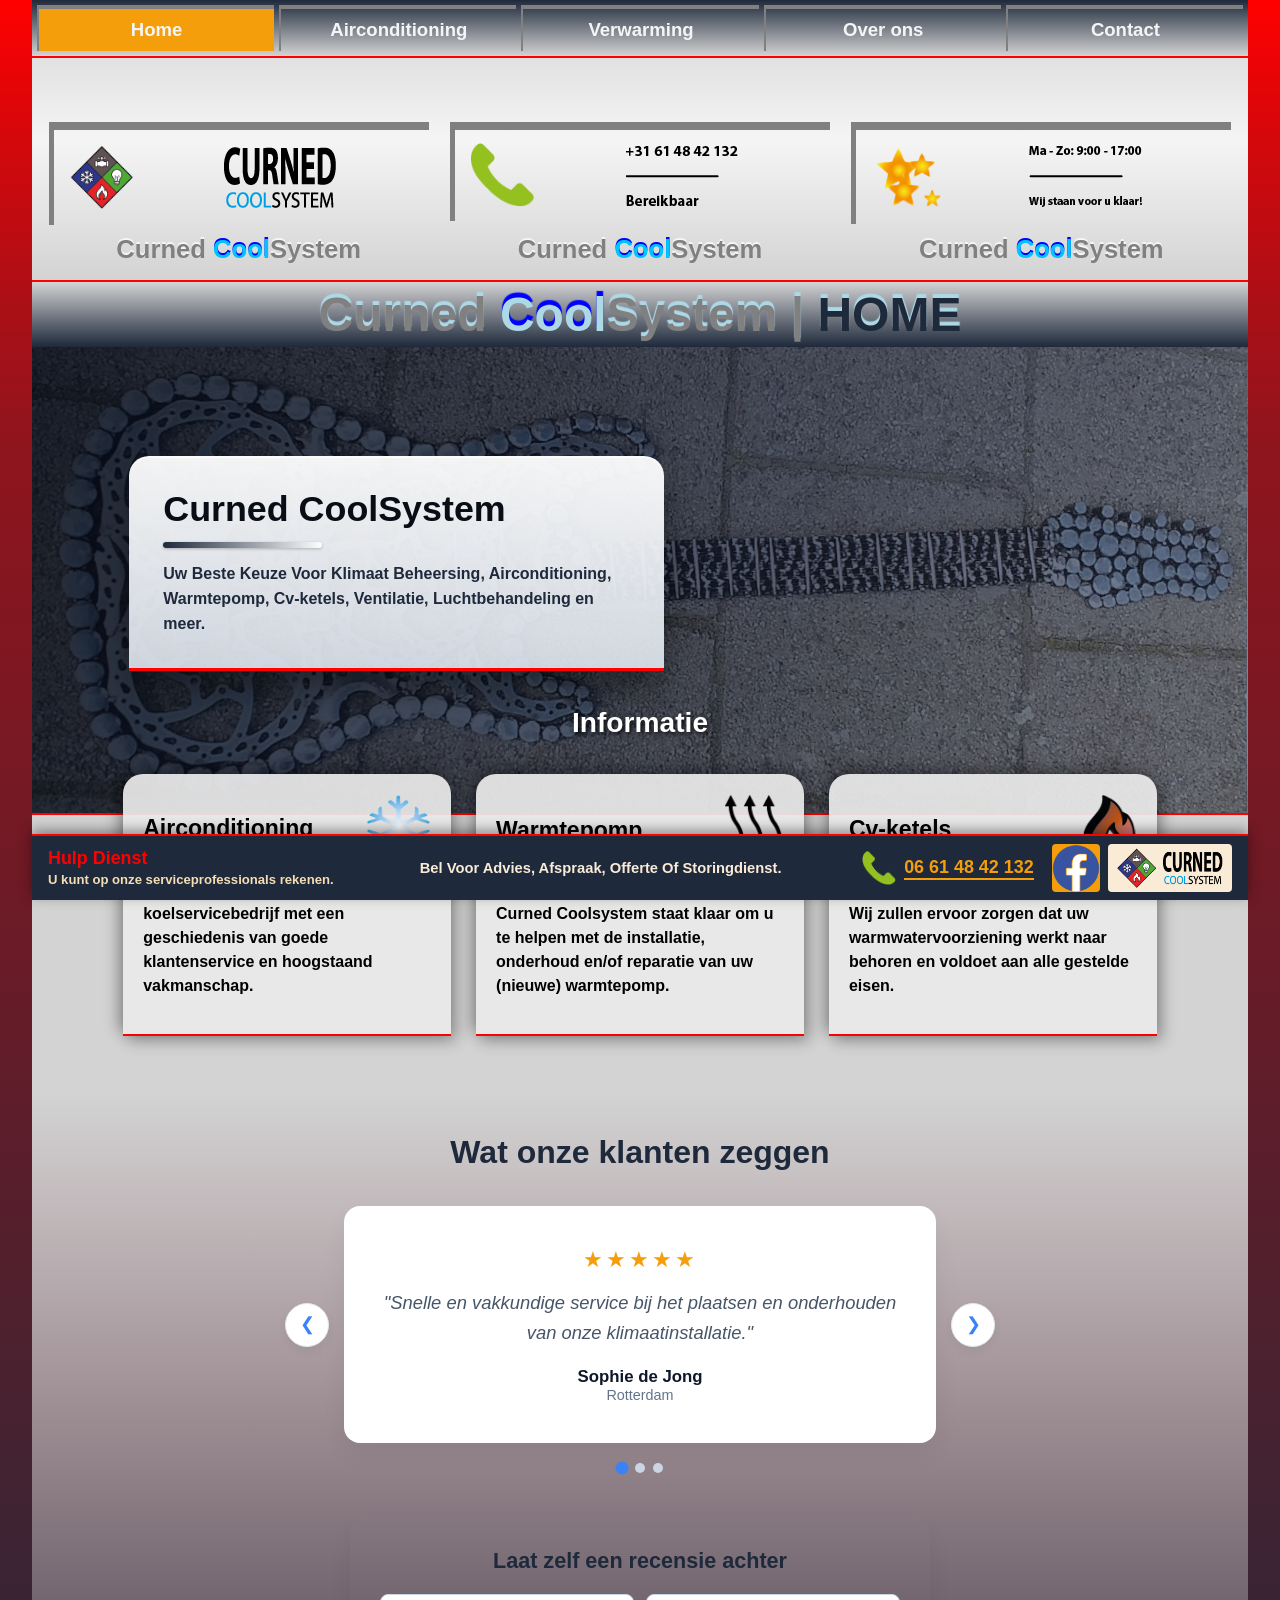
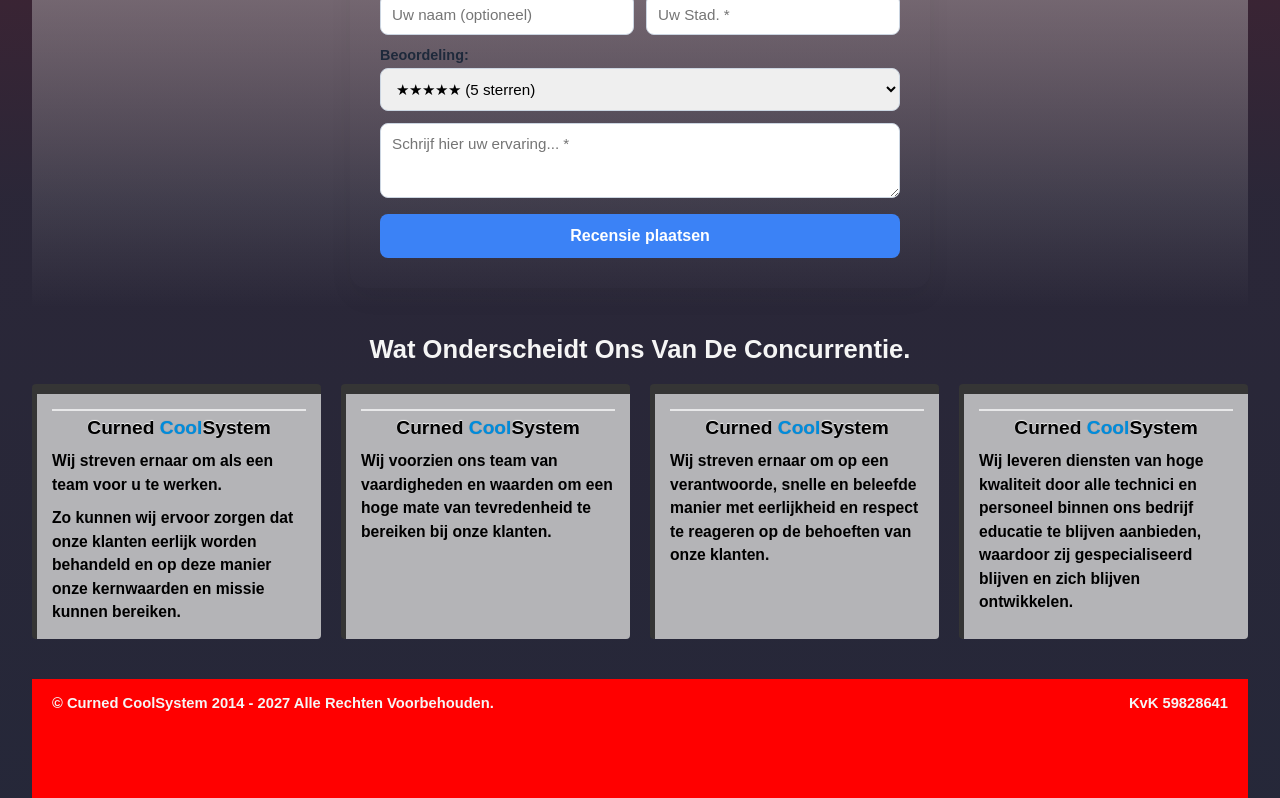
<file: index.html>
<!DOCTYPE html>
<html lang="nl">
<head>
    <meta charset="UTF-8">
    <meta name="viewport" content="width=device-width, initial-scale=1.0">
    <meta name="theme-color" content="#000000">
    <meta name="robots" content="index, follow">
    <meta name="author" content="Curned CoolSystem">
    <meta name="description" content="Curned CoolSystem: uw specialist voor airconditioning, warmtepompen, cv-ketels, onderhoud en reparatie.">

    <!-- Open Graph (Facebook, WhatsApp, etc.) -->
    <meta property="og:type" content="website">
    <meta property="og:locale" content="nl_NL">
    <meta property="og:title" content="Curned CoolSystem | Airconditioning & Verwarming">
    <meta property="og:description" content="Curned CoolSystem Service &amp; Repair | Airconditioning | CV Ketels | Radiatoren">
    <meta property="og:image" content="https://www.curnedcoolsystem.nl/curned-logo-compleet.png">

    <link rel="icon" type="image/png" href="logo-so.png">
    <title>Curned CoolSystem | Airconditioning &amp; Verwarming</title>
    <link rel="stylesheet" href="style-index.css">
</head>
<body>
    <div class="main-container">
        <header class="header-main">
            <button
                type="button"
                class="menu-toggle"
                aria-label="Menu openen"
                aria-controls="navMain"
                aria-expanded="false"
            >
                ☰ Menu
            </button>
        
            <nav id="navMain" class="nav-main">
                <h2><a class="a-h2 active-page" href="index.html">Home</a></h2>
                <h2><a class="a-h2" href="pagina2.html">Airconditioning</a></h2>
                <h2><a class="a-h2" href="pagina3.html">Verwarming</a></h2>
                <h2><a class="a-h2" href="pagina4.html">Over ons</a></h2>
                <h2><a class="a-h2" href="pagina5.html">Contact</a></h2>  
            </nav>
        </header>

        <div class="heading-figures">
            <section class="heading-section1">
                <div class="logo figures">
                    <figure class="figure-1e pic-logo">
                        <img src="logo-so.png" alt="Curned CoolSystem logo-icoon">
                    </figure>
                    <figure class="figure-2e">
                        <img src="curned-so.png" alt="Curned CoolSystem logo-tekst">
                    </figure>
                </div>
                <h2>Curned <span>Cool</span>System</h2>
            </section>

            <section class="heading-section2">
                <div class="tel-info figures">
                    <figure class="figure-1e">
                        <img src="tel-so.png" alt="Telefoon icoon">
                    </figure>
                    <figure class="figure-2e">
                        <img src="tel-so-so.png" alt="Telefoon informatie">
                    </figure>
                </div>
                <h2>Curned <span>Cool</span>System</h2>
            </section>

            <section class="heading-section3">
                <div class="tijd-info figures">
                    <div class="div-sterren-tijden">
                        <figure class="figure-1e ster ster1">
                            <img src="ster-1.png" alt="Ster 1">
                        </figure>
                        <figure class="figure-1e ster ster2">
                            <img src="ster-2.png" alt="Ster 2">
                        </figure>
                        <figure class="figure-1e ster ster3">
                            <img src="ster-3.png" alt="Ster 3">
                        </figure>
                        <figure class="figure-1e ster ster4">
                            <img src="ster-4.png" alt="Ster 4">
                        </figure>
                    </div>
                    <figure class="figure-2e">
                        <img src="tijden-so.png" alt="Openingstijden">
                    </figure>
                </div>
                <h2>Curned <span>Cool</span>System</h2>
            </section>
        </div>

        <aside class="div-h1">
            <h1>Curned <span class="span-cool">Cool</span>System | <span class="span-page">HOME</span></h1>
        </aside>
        
        <figure class="test-foto">
            <article>
                <h2>Curned CoolSystem</h2>
                <hr>
                <p>
                    Uw Beste Keuze Voor Klimaat Beheersing, Airconditioning, Warmtepomp, Cv-ketels, Ventilatie, Luchtbehandeling en meer.
                </p>
            </article>
            <div></div>
            <img src="mal50.jpg" alt="Klimaatbeheersing en installatie overzicht">
        </figure>
        
        <div class="div-leeg-informatie">
            <section>
                <h2 class="h2-informatie">Informatie</h2>
                <article>
                    <div class="div-h2-informatie div-h2-informatie1">
                        <h2>Airconditioning</h2>
                        <figure>
                            <img src="ijsklont.png" alt="Koeling icoon">
                        </figure>
                    </div>
                    <p>
                        Wij zijn een verwarmings- en koelservicebedrijf met een geschiedenis van goede klantenservice en hoogstaand vakmanschap.
                    </p>
                </article>

                <article>
                    <div class="div-h2-informatie div-h2-informatie2">
                        <h2>Warmtepomp</h2>
                        <figure>
                            <img src="warmte.png" alt="Warmtepomp icoon">
                        </figure>
                    </div>
                    <p>
                        Curned Coolsystem staat klaar om u te helpen met de installatie, onderhoud en/of reparatie van uw (nieuwe) warmtepomp.
                    </p>
                </article>

                <article>
                    <div class="div-h2-informatie div-h2-informatie3">
                        <h2>Cv-ketels</h2>
                        <figure>
                            <img src="vuur-2.png" alt="Cv-ketel vlam icoon">
                        </figure>
                    </div>
                    <p>
                        Wij zullen ervoor zorgen dat uw warmwatervoorziening werkt naar behoren en voldoet aan alle gestelde eisen.
                    </p>
                </article>
            </section>
        </div>

        <section class="reviews-section">
            <div class="reviews-container">
                <h2>Wat onze klanten zeggen</h2>

                <div class="slider-wrapper" id="slider-wrapper">
                    <button type="button" id="prev-btn" class="nav-btn" aria-label="Vorige recensie">❮</button>

                    <div class="slider-viewport">
                        <div id="slider-track" class="slider-track"></div>
                    </div>

                    <button type="button" id="next-btn" class="nav-btn" aria-label="Volgende recensie">❯</button>
                </div>

                <div id="slider-dots" class="slider-dots"></div>

                <div class="review-form-box">
                    <h3>Laat zelf een recensie achter</h3>
                    <form id="review-form">
                        <div class="form-row">
                            <input type="text" id="reviewer-name" placeholder="Uw naam (optioneel)">
                            <input
                                type="text"
                                id="reviewer-city"
                                list="nederlandse-steden"
                                placeholder="Uw Stad. *"
                                required
                            >
                            <datalist id="nederlandse-steden">
                                <option value="Amsterdam">
                                <option value="Rotterdam">
                                <option value="Den Haag">
                                <option value="Utrecht">
                                <option value="Eindhoven">
                                <option value="Groningen">
                                <option value="Tilburg">
                                <option value="Almere">
                                <option value="Breda">
                                <option value="Nijmegen">
                                <option value="Apeldoorn">
                                <option value="Haarlem">
                                <option value="Arnhem">
                                <option value="Zaanstad">
                                <option value="Amersfoort">
                                <option value="Enschede">
                                <option value="'s-Hertogenbosch">
                                <option value="Zwolle">
                                <option value="Leiden">
                                <option value="Maastricht">
                            </datalist>
                        </div>

                        <div class="form-group">
                            <label for="reviewer-rating">Beoordeling:</label>
                            <select id="reviewer-rating">
                                <option value="5">★★★★★ (5 sterren)</option>
                                <option value="4">★★★★☆ (4 sterren)</option>
                                <option value="3">★★★☆☆ (3 sterren)</option>
                                <option value="2">★★☆☆☆ (2 sterren)</option>
                                <option value="1">★☆☆☆☆ (1 ster)</option>
                            </select>
                        </div>

                        <div class="form-group">
                            <textarea id="reviewer-text" rows="3" placeholder="Schrijf hier uw ervaring... *" required></textarea>
                        </div>

                        <button type="submit" class="submit-btn">Recensie plaatsen</button>
                    </form>
                </div>
            </div>
        </section>

        <div class="hulp-dienst">
            <article class="article-hulp-dienst">
                <h2>Hulp Dienst</h2>
                <p><strong>U kunt op onze serviceprofessionals rekenen.</strong></p>
            </article>
        
            <article class="bel-voor">
                <h3><strong>Bel Voor Advies, Afspraak, Offerte Of Storingdienst.</strong></h3>
            </article>
        
            <article class="aside-tel-info">
                <a href="tel:+31614842132" class="tel-link">
                    <figure class="figure-tel pic-tel-so">
                        <img src="tel-so.png" alt="Telefoon icoon">
                    </figure>
                    <h3>06 61 48 42 132</h3>
                </a>
            </article>
        
            <aside class="hulpdienst-facebook-logo">
                <figure class="facebook-logo">
                    <a href="https://www.facebook.com/profile.php?id=100065237702379#" target="_blank" rel="noopener noreferrer">
                        <img src="facebook-logo.png" alt="Facebook logo">
                    </a>
                </figure>
                <div class="logo2">
                    <figure class="logo-pic-so">
                        <img src="logo-so.png" alt="Curned CoolSystem logo-icoon">
                    </figure>
                    <figure class="logo-curned-so">
                        <img src="curned-so.png" alt="Curned CoolSystem logo-tekst">
                    </figure>
                </div>
            </aside>
        </div>

        <section class="onderscheid">
            <h3>
                Wat Onderscheidt Ons Van De Concurrentie.
            </h3>
            <aside>
                <h4>Curned <span>Cool</span>System</h4>
                <p>Wij streven ernaar om als een team voor u te werken.</p>
                <p>
                    Zo kunnen wij ervoor zorgen dat onze klanten eerlijk worden behandeld en op deze manier onze kernwaarden en missie kunnen bereiken.
                </p>
            </aside>
            <aside>
                <h4>Curned <span>Cool</span>System</h4>
                <p>
                    Wij voorzien ons team van vaardigheden en waarden om een hoge mate van tevredenheid te bereiken bij onze klanten.
                </p>
            </aside>
            <aside>
                <h4>Curned <span>Cool</span>System</h4>
                <p>
                    Wij streven ernaar om op een verantwoorde, snelle en beleefde manier met eerlijkheid en respect te reageren op de behoeften van onze klanten.
                </p>
            </aside>
            <aside>
                <h4>Curned <span>Cool</span>System</h4>
                <p>
                    Wij leveren diensten van hoge kwaliteit door alle technici en personeel binnen ons bedrijf educatie te blijven aanbieden, waardoor zij gespecialiseerd blijven en zich blijven ontwikkelen.
                </p>
            </aside>
        </section>

        <footer>
            <div class="div1">
                <p>&copy; Curned CoolSystem 2014 - 2027 Alle Rechten Voorbehouden.</p>
            </div>
            <div class="div2">
                <p>KvK 59828641</p>
            </div>
        </footer>
    </div>

    <script src="index.js"></script>
</body>
</html>
</file>
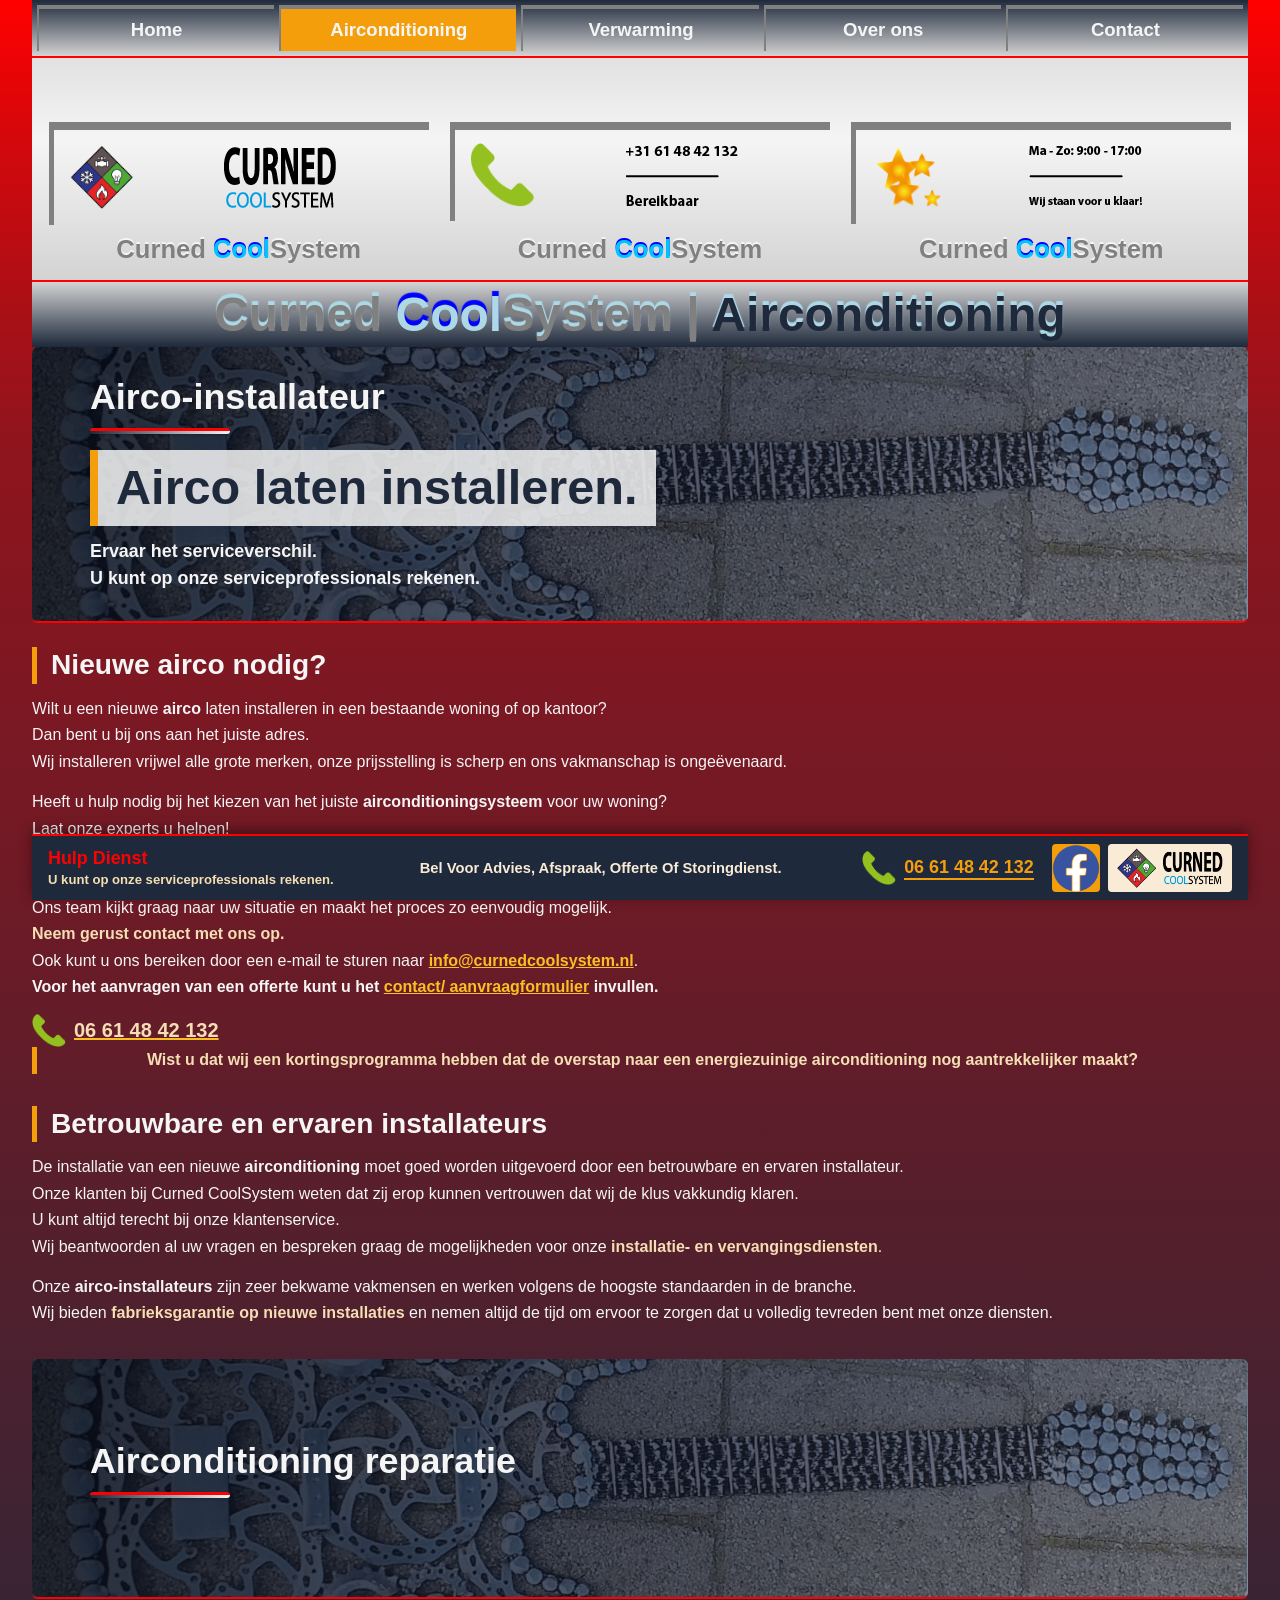
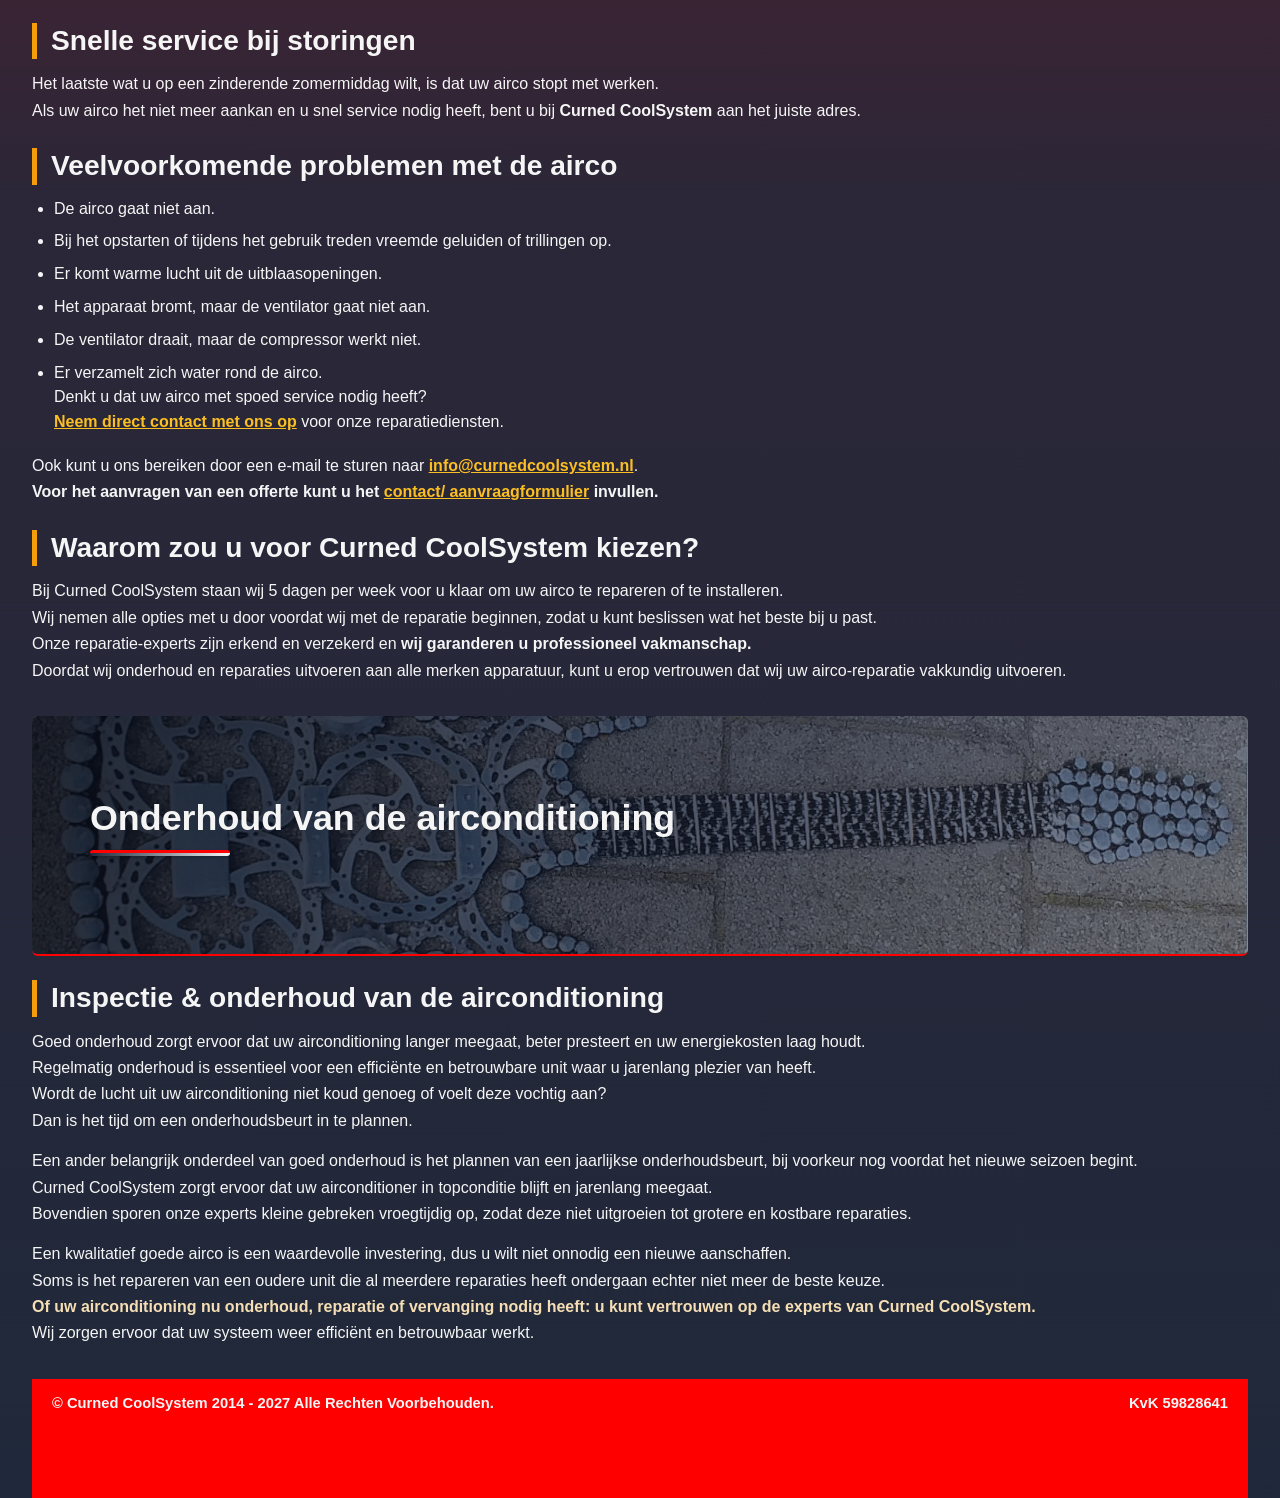
<file: pagina2.html>
<!DOCTYPE html>
<html lang="nl">
<head>
    <meta charset="UTF-8">
    <meta name="viewport" content="width=device-width, initial-scale=1.0">
    <meta name="theme-color" content="#000000">
    <meta name="robots" content="index, follow">
    <meta name="author" content="Curned CoolSystem">
    <meta name="description" content="Curned CoolSystem: uw specialist voor airconditioning, warmtepompen, cv-ketels, onderhoud en reparatie.">

    <!-- Open Graph (Facebook, WhatsApp, etc.) -->
    <meta property="og:type" content="website">
    <meta property="og:locale" content="nl_NL">
    <meta property="og:title" content="Curned CoolSystem | Airconditioning & Verwarming">
    <meta property="og:description" content="Curned CoolSystem Service &amp; Repair | Airconditioning | CV Ketels | Radiatoren">
    <meta property="og:image" content="https://www.curnedcoolsystem.nl/curned-logo-compleet.png">

    <link rel="icon" type="image/png" href="logo-so.png">
    <title>Curned CoolSystem | Airconditioning &amp; Verwarming</title>
    <link rel="stylesheet" href="style-index.css">
    <link rel="stylesheet" href="style-pagina2.css">
</head>
<body>
    <div class="main-container">
        <header class="header-main">
            <button
                type="button"
                class="menu-toggle"
                aria-label="Menu openen"
                aria-controls="navMain"
                aria-expanded="false"
            >
                ☰ Menu
            </button>
        
            <nav id="navMain" class="nav-main">
                <h2><a class="a-h2" href="index.html">Home</a></h2>
                <h2><a class="a-h2 active-page" href="pagina2.html">Airconditioning</a></h2>
                <h2><a class="a-h2" href="pagina3.html">Verwarming</a></h2>
                <h2><a class="a-h2" href="pagina4.html">Over ons</a></h2>
                <h2><a class="a-h2" href="pagina5.html">Contact</a></h2>  
            </nav>
        </header>

        <div class="heading-figures">
            <section class="heading-section1">
                <div class="logo figures">
                    <figure class="figure-1e pic-logo">
                        <img src="logo-so.png" alt="Curned CoolSystem logo-icoon">
                    </figure>
                    <figure class="figure-2e">
                        <img src="curned-so.png" alt="Curned CoolSystem logo-tekst">
                    </figure>
                </div>
                <h2>Curned <span>Cool</span>System</h2>
            </section>

            <section class="heading-section2">
                <div class="tel-info figures">
                    <figure class="figure-1e">
                        <img src="tel-so.png" alt="Telefoon icoon">
                    </figure>
                    <figure class="figure-2e">
                        <img src="tel-so-so.png" alt="Telefoon informatie">
                    </figure>
                </div>
                <h2>Curned <span>Cool</span>System</h2>
            </section>

            <section class="heading-section3">
                <div class="tijd-info figures">
                    <div class="div-sterren-tijden">
                        <figure class="figure-1e ster ster1">
                            <img src="ster-1.png" alt="Ster 1">
                        </figure>
                        <figure class="figure-1e ster ster2">
                            <img src="ster-2.png" alt="Ster 2">
                        </figure>
                        <figure class="figure-1e ster ster3">
                            <img src="ster-3.png" alt="Ster 3">
                        </figure>
                        <figure class="figure-1e ster ster4">
                            <img src="ster-4.png" alt="Ster 4">
                        </figure>
                    </div>
                    <figure class="figure-2e">
                        <img src="tijden-so.png" alt="Openingstijden">
                    </figure>
                </div>
                <h2>Curned <span>Cool</span>System</h2>
            </section>
        </div>

        <aside class="div-h1">
            <h1>Curned <span class="span-cool">Cool</span>System | <span class="span-page">Airconditioning</span></h1>
        </aside>
        <main class="airco-pagina">
            <!-- BLOK 1: INSTALLATIE -->
            <figure class="test-foto">
                <img src="mal50.jpg" alt="Klimaatbeheersing en installatie overzicht">
                <div class="foto-overlay"></div>
                <article>
                    <h2>Airco-installateur</h2>
                    <hr>
                    <h2 class="h2-tweede">Airco laten installeren.</h2>
                    <p class="p-tweede">
                        Ervaar het serviceverschil. <br>
                        U kunt op onze serviceprofessionals rekenen.
                    </p>
                </article>
            </figure>
            
            <section class="sections-airco">
                <h3>Nieuwe airco nodig?</h3>
                <p>
                    Wilt u een nieuwe <strong>airco</strong> laten installeren in een bestaande woning of op kantoor? <br>
                    Dan bent u bij ons aan het juiste adres. <br>
                    Wij installeren vrijwel alle grote merken, onze prijsstelling is scherp en ons vakmanschap is ongeëvenaard.
                </p>
                <p>
                    Heeft u hulp nodig bij het kiezen van het juiste <strong>airconditioningsysteem</strong> voor uw woning? <br>
                    Laat onze experts u helpen! <br>
                    Er zijn veel opties en het kan lastig zijn om te bepalen welk systeem past bij uw situatie. <br>
                    Een te kleine airco-unit heeft moeite om de ruimte koel te houden, terwijl een te grote unit juist ongewenste effecten geeft. <br>
                    Ons team kijkt graag naar uw situatie en maakt het proces zo eenvoudig mogelijk. <br>
                    <span class="neem-gerust"><strong>Neem gerust contact met ons op.</strong></span> <br>
                    Ook kunt u ons bereiken door een e-mail te sturen naar <a href="mailto:info@curnedcoolsystem.nl" target="_blank">info@curnedcoolsystem.nl</a>. <br>
                    <strong>Voor het aanvragen van een offerte kunt u het <a href="pagina5.html#contact-formulier">contact/ aanvraagformulier</a> invullen.</strong>
                </p>
                <article class="aside-tel-info neem-kontakt-op">
                    <a href="tel:+31614842132" class="tel-link">
                        <figure class="figure-tel pic-tel-so">
                            <img src="tel-so.png" alt="Telefoon icoon">
                        </figure>
                        <h4>06 61 48 42 132</h4>
                    </a>
                </article>
                <p class="p-energiezuinig">
                    <b>Wist u dat wij een kortingsprogramma hebben dat de overstap naar een <strong>energiezuinige airconditioning</strong> nog aantrekkelijker maakt?</b>
                </p>
            </section>
        
            <section class="sections-airco">
                <h3>Betrouwbare en ervaren installateurs</h3>
                <p>
                    De installatie van een nieuwe <strong>airconditioning</strong> moet goed worden uitgevoerd door een betrouwbare en ervaren installateur. <br>
                    Onze klanten bij Curned CoolSystem weten dat zij erop kunnen vertrouwen dat wij de klus vakkundig klaren. <br>
                    U kunt altijd terecht bij onze klantenservice. <br>
                    Wij beantwoorden al uw vragen en bespreken graag de mogelijkheden voor onze <strong class="strong-woord">installatie- en vervangingsdiensten</strong>.
                </p>
                <p>
                    Onze <strong>airco-installateurs</strong> zijn zeer bekwame vakmensen en werken volgens de hoogste standaarden in de branche. <br>
                    Wij bieden <strong class="strong-woord">fabrieksgarantie op nieuwe installaties</strong> en nemen altijd de tijd om ervoor te zorgen dat u volledig tevreden bent met onze diensten.
                </p>
            </section>
        
            <!-- BLOK 2: REPARATIE -->
            <figure class="test-foto">
                <img src="mal50.jpg" alt="Airconditioning reparatie en service">
                <div class="foto-overlay"></div>
                <article>
                    <h2>Airconditioning reparatie</h2>
                    <hr>
                </article>
            </figure>
        
            <section class="sections-airco">
                <h3>Snelle service bij storingen</h3>
                <p>
                    Het laatste wat u op een zinderende zomermiddag wilt, is dat uw airco stopt met werken. <br>
                    Als uw airco het niet meer aankan en u snel service nodig heeft, bent u bij <strong>Curned CoolSystem</strong> aan het juiste adres.
                </p>
        
                <h3>Veelvoorkomende problemen met de airco</h3>
                <ul>
                    <li>De airco gaat niet aan.</li>
                    <li>Bij het opstarten of tijdens het gebruik treden vreemde geluiden of trillingen op.</li>
                    <li>Er komt warme lucht uit de uitblaasopeningen.</li>
                    <li>Het apparaat bromt, maar de ventilator gaat niet aan.</li>
                    <li>De ventilator draait, maar de compressor werkt niet.</li>
                    <li>
                        Er verzamelt zich water rond de airco. <br>
                        Denkt u dat uw airco met spoed service nodig heeft? <br>
                        <a href="tel:+31614842132">Neem direct contact met ons op</a> voor onze reparatiediensten.
                    </li>
                </ul>
                <p>
                    Ook kunt u ons bereiken door een e-mail te sturen naar <a href="mailto:info@curnedcoolsystem.nl" target="_blank">info@curnedcoolsystem.nl</a>. <br>
                    <strong>Voor het aanvragen van een offerte kunt u het <a href="pagina5.html#contact-formulier">contact/ aanvraagformulier</a> invullen.</strong>
                </p>
        
                <h3>Waarom zou u voor Curned CoolSystem kiezen?</h3>
                <p>
                    Bij Curned CoolSystem staan wij 5 dagen per week voor u klaar om uw airco te repareren of te installeren. <br>
                    Wij nemen alle opties met u door voordat wij met de reparatie beginnen, zodat u kunt beslissen wat het beste bij u past. <br>
                    Onze reparatie-experts zijn erkend en verzekerd en <strong>wij garanderen u professioneel vakmanschap.</strong> <br>
                    Doordat wij onderhoud en reparaties uitvoeren aan alle merken apparatuur, kunt u erop vertrouwen dat wij uw airco-reparatie vakkundig uitvoeren.
                </p>
            </section>
        
            <!-- BLOK 3: ONDERHOUD -->
            <figure class="test-foto">
                <img src="mal50.jpg" alt="Onderhoud en inspectie van de airconditioning">
                <div class="foto-overlay"></div>
                <article>
                    <h2>Onderhoud van de airconditioning</h2>
                    <hr>
                </article>
            </figure>
        
            <section class="sections-airco">
                <h3>Inspectie &amp; onderhoud van de airconditioning</h3>
                <p>
                    Goed onderhoud zorgt ervoor dat uw airconditioning langer meegaat, beter presteert en uw energiekosten laag houdt. <br>
                    Regelmatig onderhoud is essentieel voor een efficiënte en betrouwbare unit waar u jarenlang plezier van heeft. <br>
                    Wordt de lucht uit uw airconditioning niet koud genoeg of voelt deze vochtig aan? <br>
                    Dan is het tijd om een onderhoudsbeurt in te plannen.
                </p>
                <p>
                    Een ander belangrijk onderdeel van goed onderhoud is het plannen van een jaarlijkse onderhoudsbeurt, bij voorkeur nog voordat het nieuwe seizoen begint. <br>
                    Curned CoolSystem zorgt ervoor dat uw airconditioner in topconditie blijft en jarenlang meegaat. <br>
                    Bovendien sporen onze experts kleine gebreken vroegtijdig op, zodat deze niet uitgroeien tot grotere en kostbare reparaties.
                </p>
                <p>
                    Een kwalitatief goede airco is een waardevolle investering, dus u wilt niet onnodig een nieuwe aanschaffen. <br>
                    Soms is het repareren van een oudere unit die al meerdere reparaties heeft ondergaan echter niet meer de beste keuze. <br>
                    <strong class="strong-woord">Of uw airconditioning nu onderhoud, reparatie of vervanging nodig heeft: u kunt vertrouwen op de experts van Curned CoolSystem.</strong> <br>
                    Wij zorgen ervoor dat uw systeem weer efficiënt en betrouwbaar werkt.
                </p>
            </section>
        </main>
        
        <div class="hulp-dienst">
            <article class="article-hulp-dienst">
                <h2>Hulp Dienst</h2>
                <p><strong>U kunt op onze serviceprofessionals rekenen.</strong></p>
            </article>
        
            <article class="bel-voor">
                <h3><strong>Bel Voor Advies, Afspraak, Offerte Of Storingdienst.</strong></h3>
            </article>
        
            <article class="aside-tel-info">
                <a href="tel:+31614842132" class="tel-link">
                    <figure class="figure-tel pic-tel-so">
                        <img src="tel-so.png" alt="Telefoon icoon">
                    </figure>
                    <h3>06 61 48 42 132</h3>
                </a>
            </article>
        
            <aside class="hulpdienst-facebook-logo">
                <figure class="facebook-logo">
                    <a href="https://www.facebook.com/profile.php?id=100065237702379#" target="_blank" rel="noopener noreferrer">
                        <img src="facebook-logo.png" alt="Facebook logo">
                    </a>
                </figure>
                <div class="logo2">
                    <figure class="logo-pic-so">
                        <img src="logo-so.png" alt="Curned CoolSystem logo-icoon">
                    </figure>
                    <figure class="logo-curned-so">
                        <img src="curned-so.png" alt="Curned CoolSystem logo-tekst">
                    </figure>
                </div>
            </aside>
        </div>

        <footer>
            <div class="div1">
                <p>&copy; Curned CoolSystem 2014 - 2027 Alle Rechten Voorbehouden.</p>
            </div>
            <div class="div2">
                <p>KvK 59828641</p>
            </div>
        </footer>
    </div>

    <script src="index.js"></script>
</body>
</html>
</file>
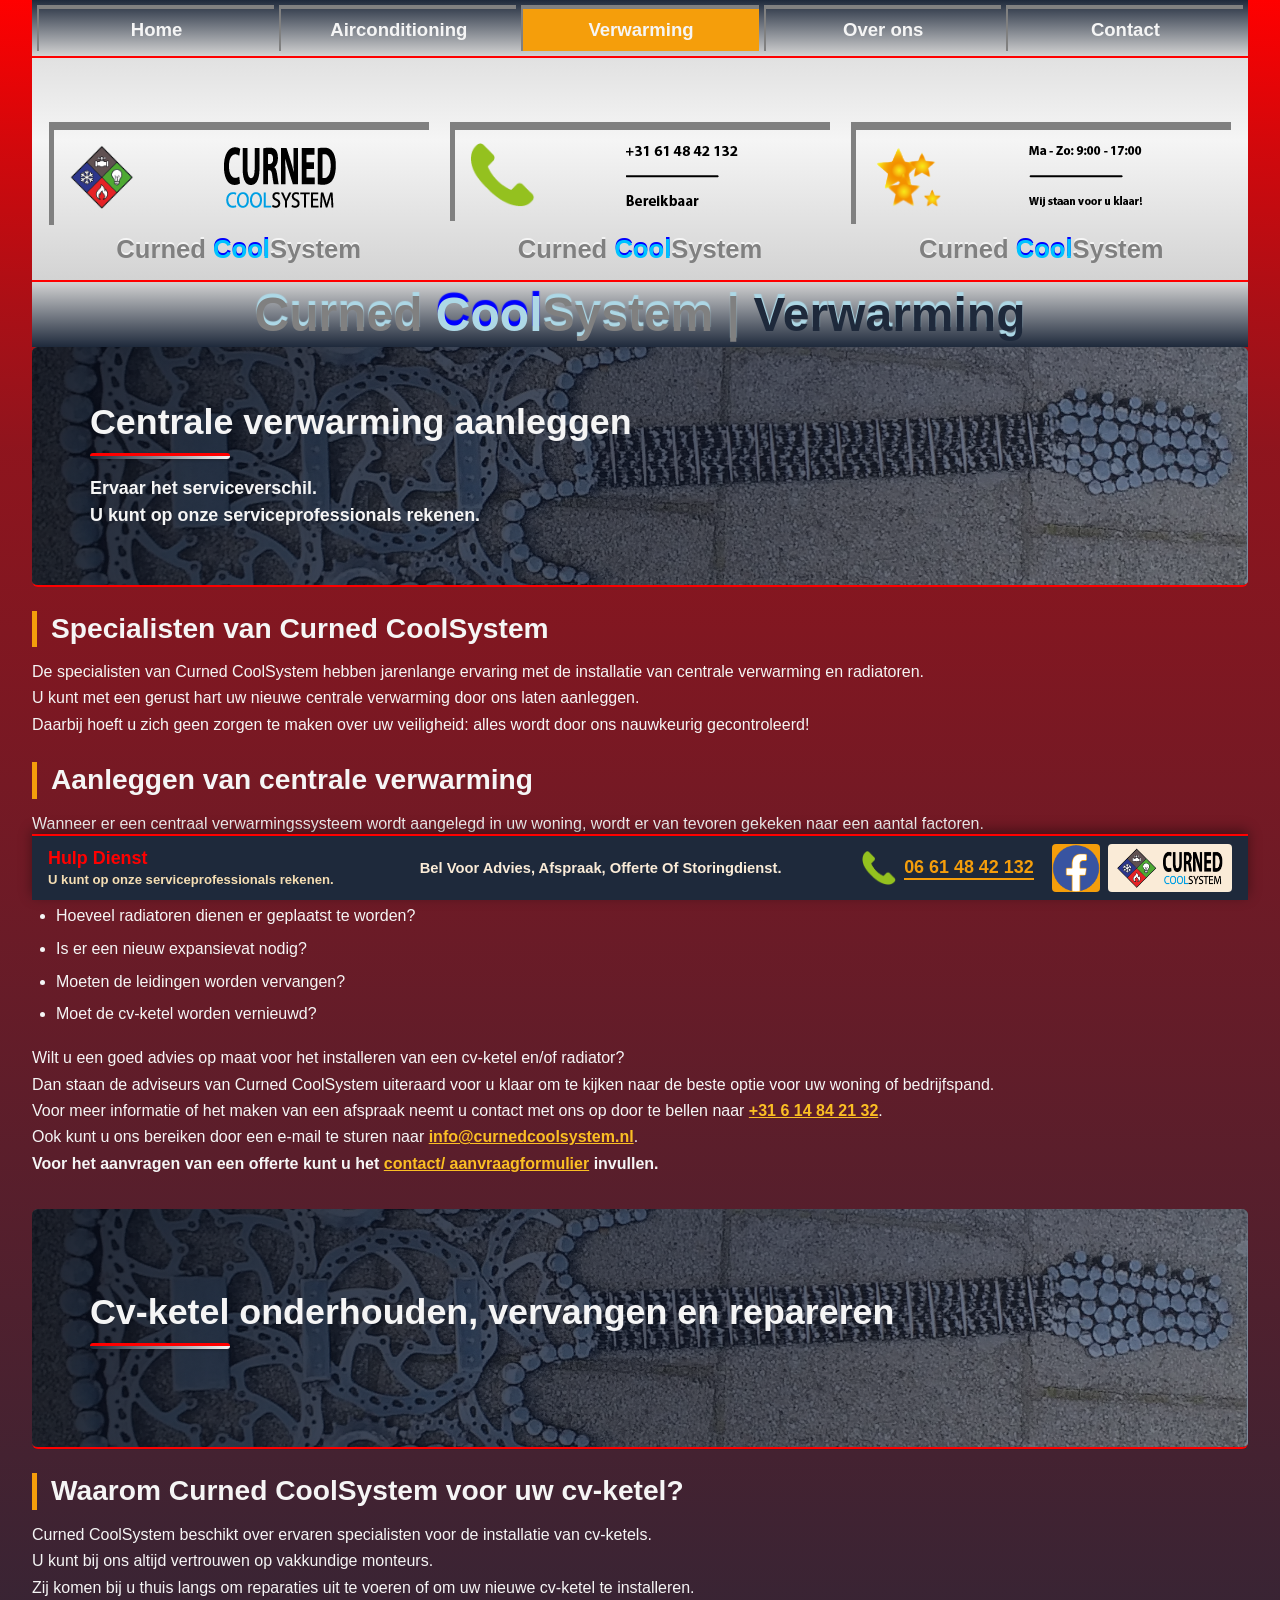
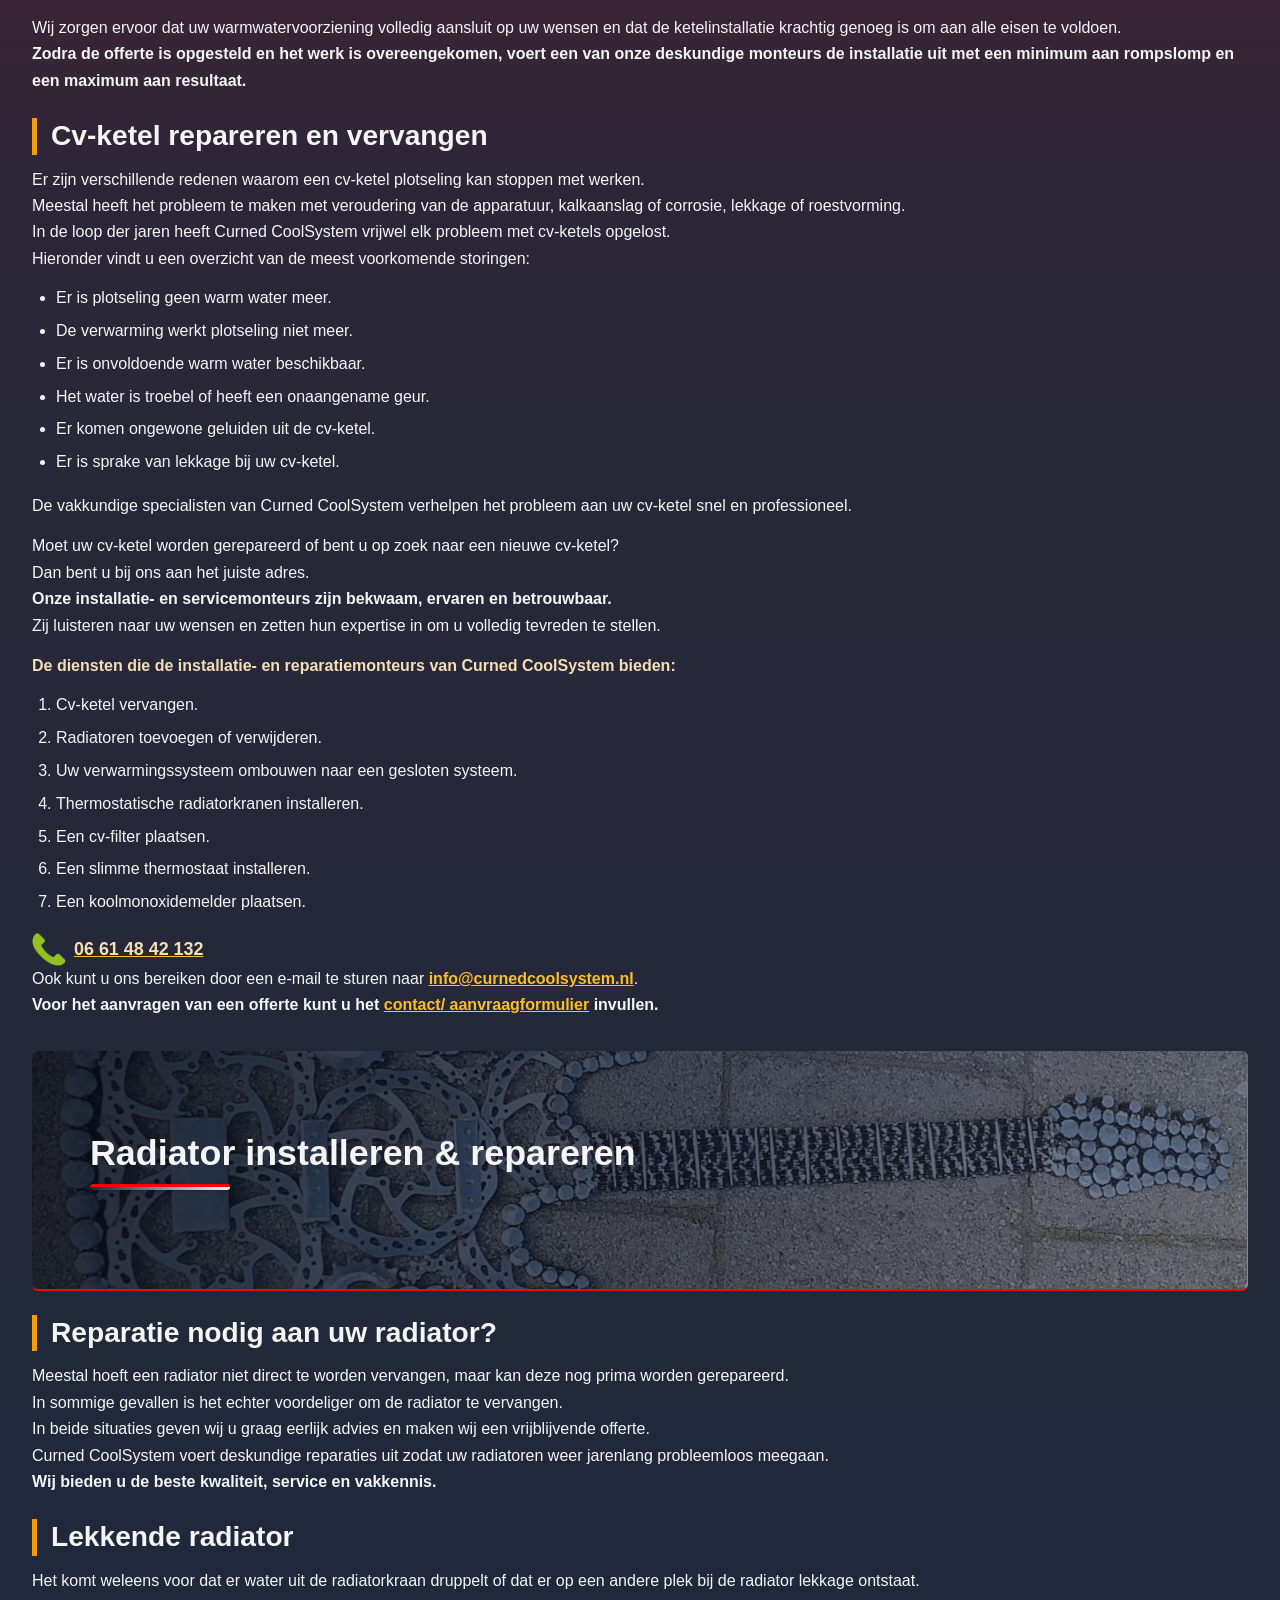
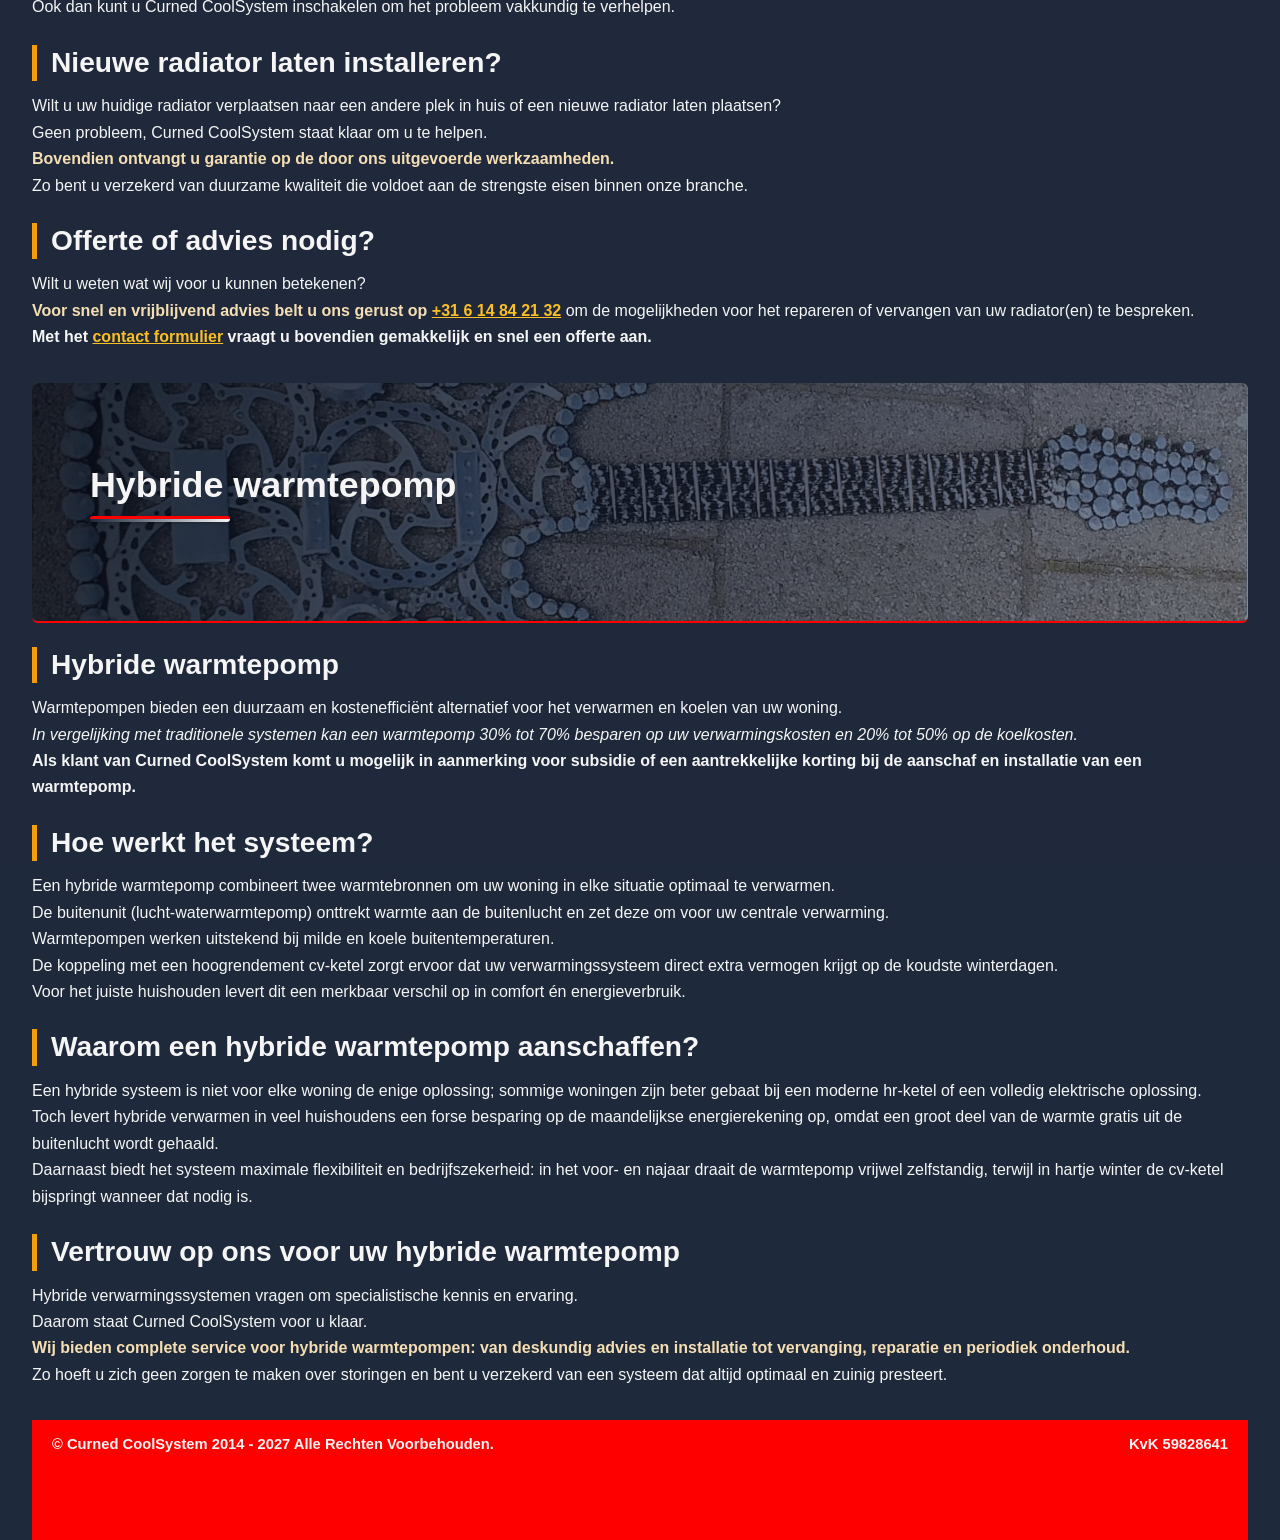
<file: pagina3.html>
<!DOCTYPE html>
<html lang="nl">
<head>
    <meta charset="UTF-8">
    <meta name="viewport" content="width=device-width, initial-scale=1.0">
    <meta name="theme-color" content="#000000">
    <meta name="robots" content="index, follow">
    <meta name="author" content="Curned CoolSystem">
    <meta name="description" content="Curned CoolSystem: uw specialist voor airconditioning, warmtepompen, cv-ketels, radiatoren, onderhoud en reparatie.">

    <!-- Open Graph (Facebook, WhatsApp, etc.) -->
    <meta property="og:type" content="website">
    <meta property="og:locale" content="nl_NL">
    <meta property="og:title" content="Curned CoolSystem | Airconditioning &amp; Verwarming">
    <meta property="og:description" content="Curned CoolSystem Service &amp; Repair | Airconditioning | Cv-ketels | Radiatoren">
    <meta property="og:image" content="https://www.curnedcoolsystem.nl/curned-logo-compleet.png">

    <link rel="icon" type="image/png" href="logo-so.png">
    <title>Curned CoolSystem | Airconditioning &amp; Verwarming</title>
    <link rel="stylesheet" href="style-index.css">
    <link rel="stylesheet" href="style-pagina3.css">
</head>
<body>
    <div class="main-container">
        <header class="header-main">
            <button
                type="button"
                class="menu-toggle"
                aria-label="Menu openen"
                aria-controls="navMain"
                aria-expanded="false"
            >
                ☰ Menu
            </button>
        
            <nav id="navMain" class="nav-main">
                <h2><a class="a-h2" href="index.html">Home</a></h2>
                <h2><a class="a-h2" href="pagina2.html">Airconditioning</a></h2>
                <h2><a class="a-h2 active-page" href="pagina3.html">Verwarming</a></h2>
                <h2><a class="a-h2" href="pagina4.html">Over ons</a></h2>
                <h2><a class="a-h2" href="pagina5.html">Contact</a></h2>  
            </nav>
        </header>

        <div class="heading-figures">
            <section class="heading-section1">
                <div class="logo figures">
                    <figure class="figure-1e pic-logo">
                        <img src="logo-so.png" alt="Curned CoolSystem logo-icoon">
                    </figure>
                    <figure class="figure-2e">
                        <img src="curned-so.png" alt="Curned CoolSystem logo-tekst">
                    </figure>
                </div>
                <h2>Curned <span>Cool</span>System</h2>
            </section>

            <section class="heading-section2">
                <div class="tel-info figures">
                    <figure class="figure-1e">
                        <img src="tel-so.png" alt="Telefoon icoon">
                    </figure>
                    <figure class="figure-2e">
                        <img src="tel-so-so.png" alt="Telefoon informatie">
                    </figure>
                </div>
                <h2>Curned <span>Cool</span>System</h2>
            </section>

            <section class="heading-section3">
                <div class="tijd-info figures">
                    <div class="div-sterren-tijden">
                        <figure class="figure-1e ster ster1">
                            <img src="ster-1.png" alt="Ster 1">
                        </figure>
                        <figure class="figure-1e ster ster2">
                            <img src="ster-2.png" alt="Ster 2">
                        </figure>
                        <figure class="figure-1e ster ster3">
                            <img src="ster-3.png" alt="Ster 3">
                        </figure>
                        <figure class="figure-1e ster ster4">
                            <img src="ster-4.png" alt="Ster 4">
                        </figure>
                    </div>
                    <figure class="figure-2e">
                        <img src="tijden-so.png" alt="Openingstijden">
                    </figure>
                </div>
                <h2>Curned <span>Cool</span>System</h2>
            </section>
        </div>

        <aside class="div-h1">
            <h1>Curned <span class="span-cool">Cool</span>System | <span class="span-page">Verwarming</span></h1>
        </aside>
        
        <main class="verwarming-aanleggen">
            <!-- BLOK 1: CENTRALE VERWARMING -->
            <figure class="test-foto">
                <img src="mal50.jpg" alt="Centrale verwarming aanleggen overzicht">
                <div class="foto-overlay"></div>
                <article>
                    <h2>Centrale verwarming aanleggen</h2>
                    <hr>
                    <p class="p-tweede">
                        Ervaar het serviceverschil. <br>
                        U kunt op onze serviceprofessionals rekenen.
                    </p>
                </article>
            </figure>
        
            <section class="sections-verwarming">
                <h3>Specialisten van Curned CoolSystem</h3>
                <p>
                    De specialisten van Curned CoolSystem hebben jarenlange ervaring met de installatie van centrale verwarming en radiatoren. <br>
                    U kunt met een gerust hart uw nieuwe centrale verwarming door ons laten aanleggen. <br>
                    Daarbij hoeft u zich geen zorgen te maken over uw veiligheid: alles wordt door ons nauwkeurig gecontroleerd!
                </p>
                <h3>Aanleggen van centrale verwarming</h3>
                <p>
                    Wanneer er een centraal verwarmingssysteem wordt aangelegd in uw woning, wordt er van tevoren gekeken naar een aantal factoren. <br>
                    Deze factoren bepalen onder andere welke materialen en installaties er precies nodig zijn. <br>
                    De volgende vragen staan daarbij centraal:
                </p>
                <ul>
                    <li>Hoeveel radiatoren dienen er geplaatst te worden?</li>
                    <li>Is er een nieuw expansievat nodig?</li>
                    <li>Moeten de leidingen worden vervangen?</li>
                    <li>Moet de cv-ketel worden vernieuwd?</li>
                </ul>
                <p>
                    Wilt u een goed advies op maat voor het installeren van een cv-ketel en/of radiator? <br>
                    Dan staan de adviseurs van Curned CoolSystem uiteraard voor u klaar om te kijken naar de beste optie voor uw woning of bedrijfspand. <br>
                    Voor meer informatie of het maken van een afspraak neemt u contact met ons op door te bellen naar <a href="tel:+31614842132">+31 6 14 84 21 32</a>. <br>
                    Ook kunt u ons bereiken door een e-mail te sturen naar <a href="mailto:info@curnedcoolsystem.nl" target="_blank">info@curnedcoolsystem.nl</a>. <br>
                    <strong>Voor het aanvragen van een offerte kunt u het <a href="pagina5.html#contact-formulier">contact/ aanvraagformulier</a> invullen.</strong>
                </p>
            </section>
        
            <!-- BLOK 2: CV-KETEL -->
            <figure class="test-foto">
                <img src="mal50.jpg" alt="Cv-ketel onderhoud, vervanging en reparatie">
                <div class="foto-overlay"></div>
                <article>
                    <h2>Cv-ketel onderhouden, vervangen en repareren</h2>
                    <hr>
                </article>
            </figure>
        
            <section class="sections-verwarming">
                <h3>Waarom Curned CoolSystem voor uw cv-ketel?</h3>
                <p>
                    Curned CoolSystem beschikt over ervaren specialisten voor de installatie van cv-ketels. <br>
                    U kunt bij ons altijd vertrouwen op vakkundige monteurs. <br>
                    Zij komen bij u thuis langs om reparaties uit te voeren of om uw nieuwe cv-ketel te installeren.
                </p>
                <p>
                    Wij zorgen ervoor dat uw warmwatervoorziening volledig aansluit op uw wensen en dat de ketelinstallatie krachtig genoeg is om aan alle eisen te voldoen. <br>
                    <strong>Zodra de offerte is opgesteld en het werk is overeengekomen, voert een van onze deskundige monteurs de installatie uit met een minimum aan rompslomp en een maximum aan resultaat.</strong>
                </p>
        
                <h3>Cv-ketel repareren en vervangen</h3>
                <p>
                    Er zijn verschillende redenen waarom een cv-ketel plotseling kan stoppen met werken. <br>
                    Meestal heeft het probleem te maken met veroudering van de apparatuur, kalkaanslag of corrosie, lekkage of roestvorming. <br>
                    In de loop der jaren heeft Curned CoolSystem vrijwel elk probleem met cv-ketels opgelost. <br>
                    Hieronder vindt u een overzicht van de meest voorkomende storingen:
                </p>
                <ul>
                    <li>Er is plotseling geen warm water meer.</li>
                    <li>De verwarming werkt plotseling niet meer.</li>
                    <li>Er is onvoldoende warm water beschikbaar.</li>
                    <li>Het water is troebel of heeft een onaangename geur.</li>
                    <li>Er komen ongewone geluiden uit de cv-ketel.</li>
                    <li>Er is sprake van lekkage bij uw cv-ketel.</li>
                </ul>
                <p>
                    De vakkundige specialisten van Curned CoolSystem verhelpen het probleem aan uw cv-ketel snel en professioneel.
                </p>
                <p>
                    Moet uw cv-ketel worden gerepareerd of bent u op zoek naar een nieuwe cv-ketel? <br>
                    Dan bent u bij ons aan het juiste adres. <br>
                    <strong>Onze installatie- en servicemonteurs zijn bekwaam, ervaren en betrouwbaar.</strong> <br>
                    Zij luisteren naar uw wensen en zetten hun expertise in om u volledig tevreden te stellen.
                </p>
                <p>
                    <strong class="strong-woord">De diensten die de installatie- en reparatiemonteurs van Curned CoolSystem bieden:</strong>
                </p>
                    <ol>
                        <li>Cv-ketel vervangen.</li>
                        <li>Radiatoren toevoegen of verwijderen.</li>
                        <li>Uw verwarmingssysteem ombouwen naar een gesloten systeem.</li>
                        <li>Thermostatische radiatorkranen installeren.</li>
                        <li>Een cv-filter plaatsen.</li>
                        <li>Een slimme thermostaat installeren.</li>
                        <li>Een koolmonoxidemelder plaatsen.</li>
                    </ol>
                <article class="aside-tel-info neem-kontakt-op">
                    <a href="tel:+31614842132" class="tel-link">
                        <figure class="figure-tel pic-tel-so">
                            <img src="tel-so.png" alt="Telefoon icoon">
                        </figure>
                        <h4>06 61 48 42 132</h4>
                    </a>
                </article>
                <p>
                    Ook kunt u ons bereiken door een e-mail te sturen naar <a href="mailto:info@curnedcoolsystem.nl" target="_blank">info@curnedcoolsystem.nl</a>. <br>
                    <strong>Voor het aanvragen van een offerte kunt u het <a href="pagina5.html#contact-formulier">contact/ aanvraagformulier</a> invullen.</strong>
                </p>
            </section>
        
            <!-- BLOK 3: RADIATOREN -->
            <figure class="test-foto">
                <img src="mal50.jpg" alt="Radiator installeren en repareren">
                <div class="foto-overlay"></div>
                <article>
                    <h2>Radiator installeren &amp; repareren</h2>
                    <hr>
                </article>
            </figure>
        
            <section class="sections-verwarming">
                <h3>Reparatie nodig aan uw radiator?</h3>
                <p>
                    Meestal hoeft een radiator niet direct te worden vervangen, maar kan deze nog prima worden gerepareerd. <br>
                    In sommige gevallen is het echter voordeliger om de radiator te vervangen. <br>
                    In beide situaties geven wij u graag eerlijk advies en maken wij een vrijblijvende offerte. <br>
                    Curned CoolSystem voert deskundige reparaties uit zodat uw radiatoren weer jarenlang probleemloos meegaan. <br>
                    <strong>Wij bieden u de beste kwaliteit, service en vakkennis.</strong>
                </p>
                <h3>Lekkende radiator</h3>
                <p>
                    Het komt weleens voor dat er water uit de radiatorkraan druppelt of dat er op een andere plek bij de radiator lekkage ontstaat. <br>
                    Ook dan kunt u Curned CoolSystem inschakelen om het probleem vakkundig te verhelpen.
                </p>
                <h3>Nieuwe radiator laten installeren?</h3>
                <p>
                    Wilt u uw huidige radiator verplaatsen naar een andere plek in huis of een nieuwe radiator laten plaatsen? <br>
                    Geen probleem, Curned CoolSystem staat klaar om u te helpen. <br>
                    <strong class="strong-woord">Bovendien ontvangt u garantie op de door ons uitgevoerde werkzaamheden.</strong> <br>
                    Zo bent u verzekerd van duurzame kwaliteit die voldoet aan de strengste eisen binnen onze branche.
                </p>
                <h3>Offerte of advies nodig?</h3>
                <p>
                    Wilt u weten wat wij voor u kunnen betekenen? <br>
                    <strong class="strong-woord">Voor snel en vrijblijvend advies belt u ons gerust op <a href="tel:+31614842132">+31 6 14 84 21 32</a></strong> om de mogelijkheden voor het repareren of vervangen van uw radiator(en) te bespreken. <br>
                    <strong>Met het <a href="pagina5.html#contact-formulier">contact formulier</a> vraagt u bovendien gemakkelijk en snel een offerte aan.</strong>
                </p>
            </section>

            <!-- BLOK 4: HYBRIDE WARMTEPOMP -->
            <figure class="test-foto">
                <img src="mal50.jpg" alt="Hybride warmtepomp installatie en onderhoud">
                <div class="foto-overlay"></div>
                <article>
                    <h2>Hybride warmtepomp</h2>
                    <hr>
                </article>
            </figure>
        
            <section class="sections-verwarming">
                <h3>Hybride warmtepomp</h3>
                <p>
                    Warmtepompen bieden een duurzaam en kostenefficiënt alternatief voor het verwarmen en koelen van uw woning. <br>
                    <i>In vergelijking met traditionele systemen kan een warmtepomp 30% tot 70% besparen op uw verwarmingskosten en 20% tot 50% op de koelkosten.</i> <br>
                    <strong>Als klant van Curned CoolSystem komt u mogelijk in aanmerking voor subsidie of een aantrekkelijke korting bij de aanschaf en installatie van een warmtepomp.</strong>
                </p>
                <h3>Hoe werkt het systeem?</h3>
                <p>
                    Een hybride warmtepomp combineert twee warmtebronnen om uw woning in elke situatie optimaal te verwarmen. <br>
                    De buitenunit (lucht-waterwarmtepomp) onttrekt warmte aan de buitenlucht en zet deze om voor uw centrale verwarming. <br>
                    Warmtepompen werken uitstekend bij milde en koele buitentemperaturen. <br>
                    De koppeling met een hoogrendement cv-ketel zorgt ervoor dat uw verwarmingssysteem direct extra vermogen krijgt op de koudste winterdagen. <br>
                    Voor het juiste huishouden levert dit een merkbaar verschil op in comfort én energieverbruik.
                </p>
                <h3>Waarom een hybride warmtepomp aanschaffen?</h3>
                <p>
                    Een hybride systeem is niet voor elke woning de enige oplossing; sommige woningen zijn beter gebaat bij een moderne hr-ketel of een volledig elektrische oplossing. <br>
                    Toch levert hybride verwarmen in veel huishoudens een forse besparing op de maandelijkse energierekening op, omdat een groot deel van de warmte gratis uit de buitenlucht wordt gehaald. <br>
                    Daarnaast biedt het systeem maximale flexibiliteit en bedrijfszekerheid: in het voor- en najaar draait de warmtepomp vrijwel zelfstandig, terwijl in hartje winter de cv-ketel bijspringt wanneer dat nodig is.
                </p>
                <h3><strong>Vertrouw op ons voor uw hybride warmtepomp</strong></h3>
                <p>
                    Hybride verwarmingssystemen vragen om specialistische kennis en ervaring. <br>
                    Daarom staat Curned CoolSystem voor u klaar. <br>
                    <strong class="strong-woord">Wij bieden complete service voor hybride warmtepompen: van deskundig advies en installatie tot vervanging, reparatie en periodiek onderhoud.</strong> <br>
                    Zo hoeft u zich geen zorgen te maken over storingen en bent u verzekerd van een systeem dat altijd optimaal en zuinig presteert.
                </p>
            </section>
        </main>

        <div class="hulp-dienst">
            <article class="article-hulp-dienst">
                <h2>Hulp Dienst</h2>
                <p><strong>U kunt op onze serviceprofessionals rekenen.</strong></p>
            </article>
        
            <article class="bel-voor">
                <h3><strong>Bel Voor Advies, Afspraak, Offerte Of Storingdienst.</strong></h3>
            </article>
        
            <article class="aside-tel-info">
                <a href="tel:+31614842132" class="tel-link">
                    <figure class="figure-tel pic-tel-so">
                        <img src="tel-so.png" alt="Telefoon icoon">
                    </figure>
                    <h3>06 61 48 42 132</h3>
                </a>
            </article>
        
            <aside class="hulpdienst-facebook-logo">
                <figure class="facebook-logo">
                    <a href="https://www.facebook.com/profile.php?id=100065237702379#" target="_blank" rel="noopener noreferrer">
                        <img src="facebook-logo.png" alt="Facebook logo">
                    </a>
                </figure>
                <div class="logo2">
                    <figure class="logo-pic-so">
                        <img src="logo-so.png" alt="Curned CoolSystem logo-icoon">
                    </figure>
                    <figure class="logo-curned-so">
                        <img src="curned-so.png" alt="Curned CoolSystem logo-tekst">
                    </figure>
                </div>
            </aside>
        </div>

        <footer>
            <div class="div1">
                <p>&copy; Curned CoolSystem 2014 - 2027 Alle Rechten Voorbehouden.</p>
            </div>
            <div class="div2">
                <p>KvK 59828641</p>
            </div>
        </footer>
    </div>

    <script src="index.js"></script>
</body>
</html>
</file>
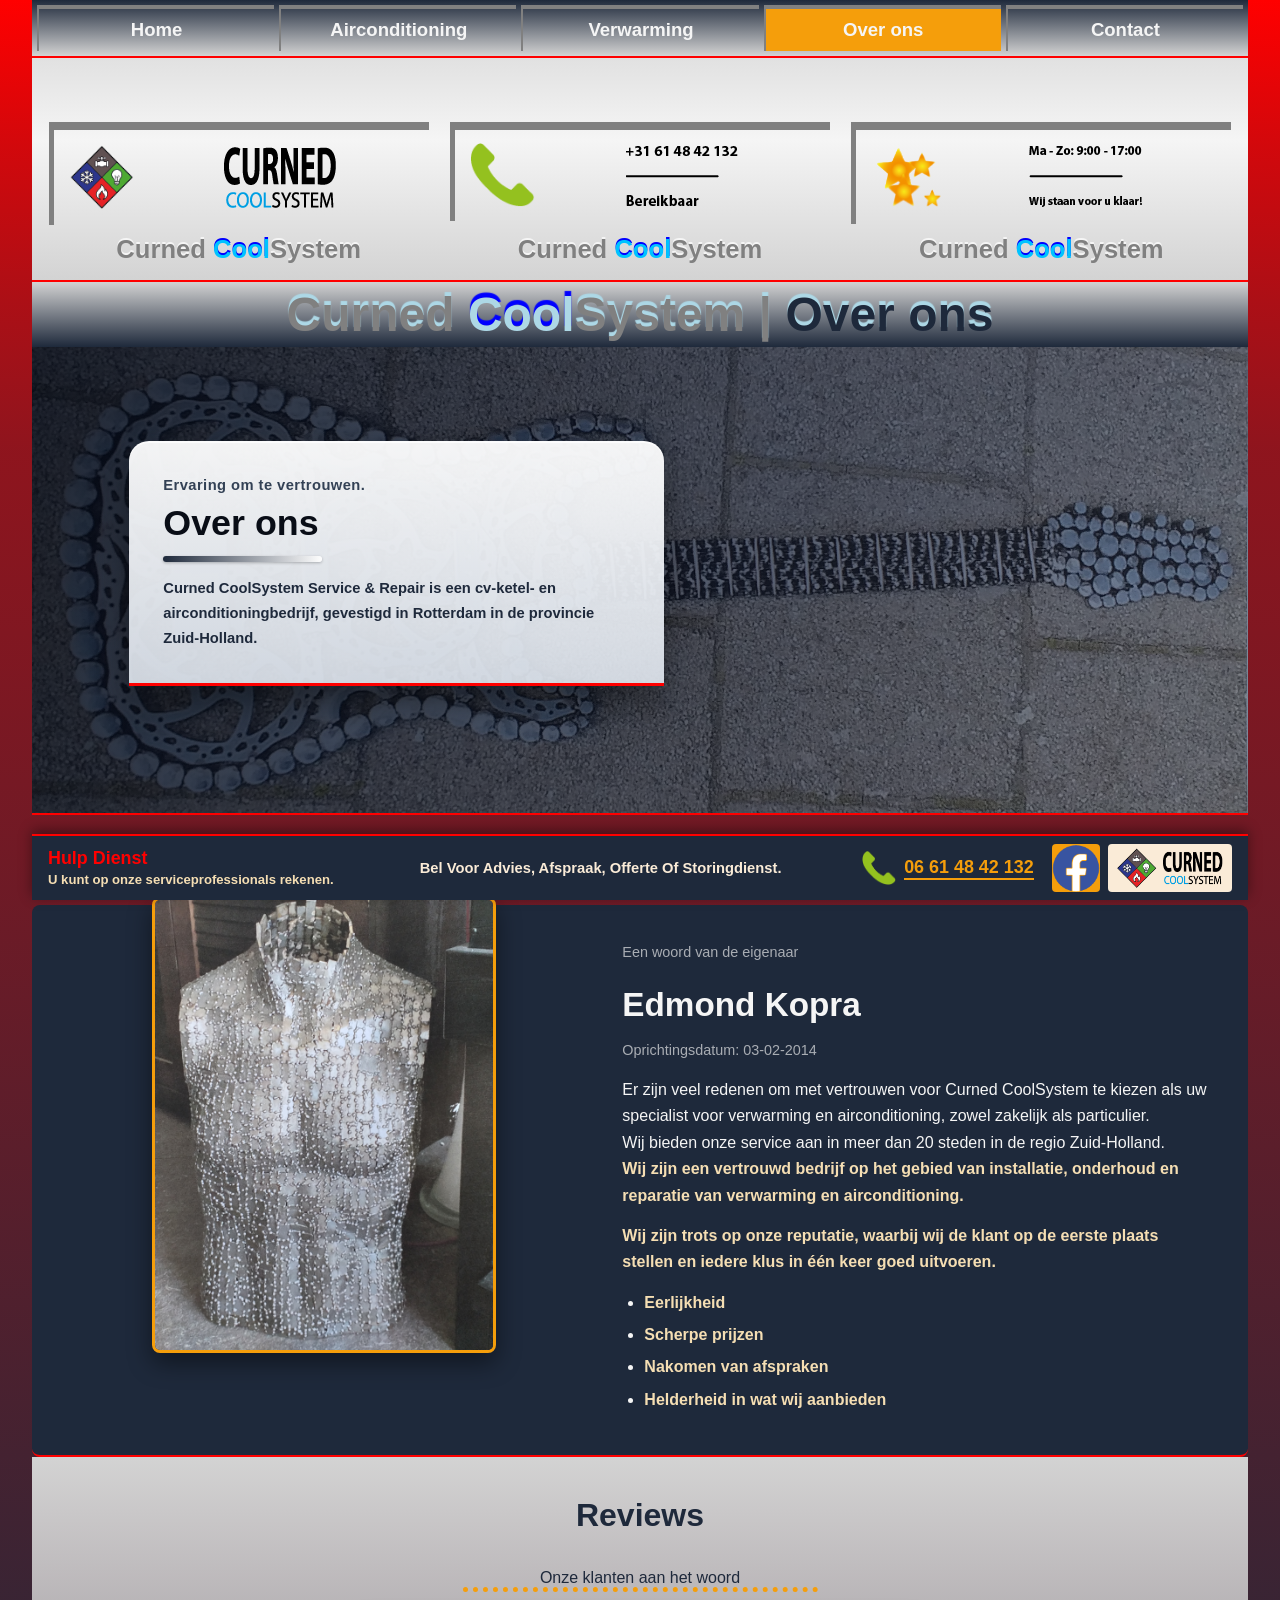
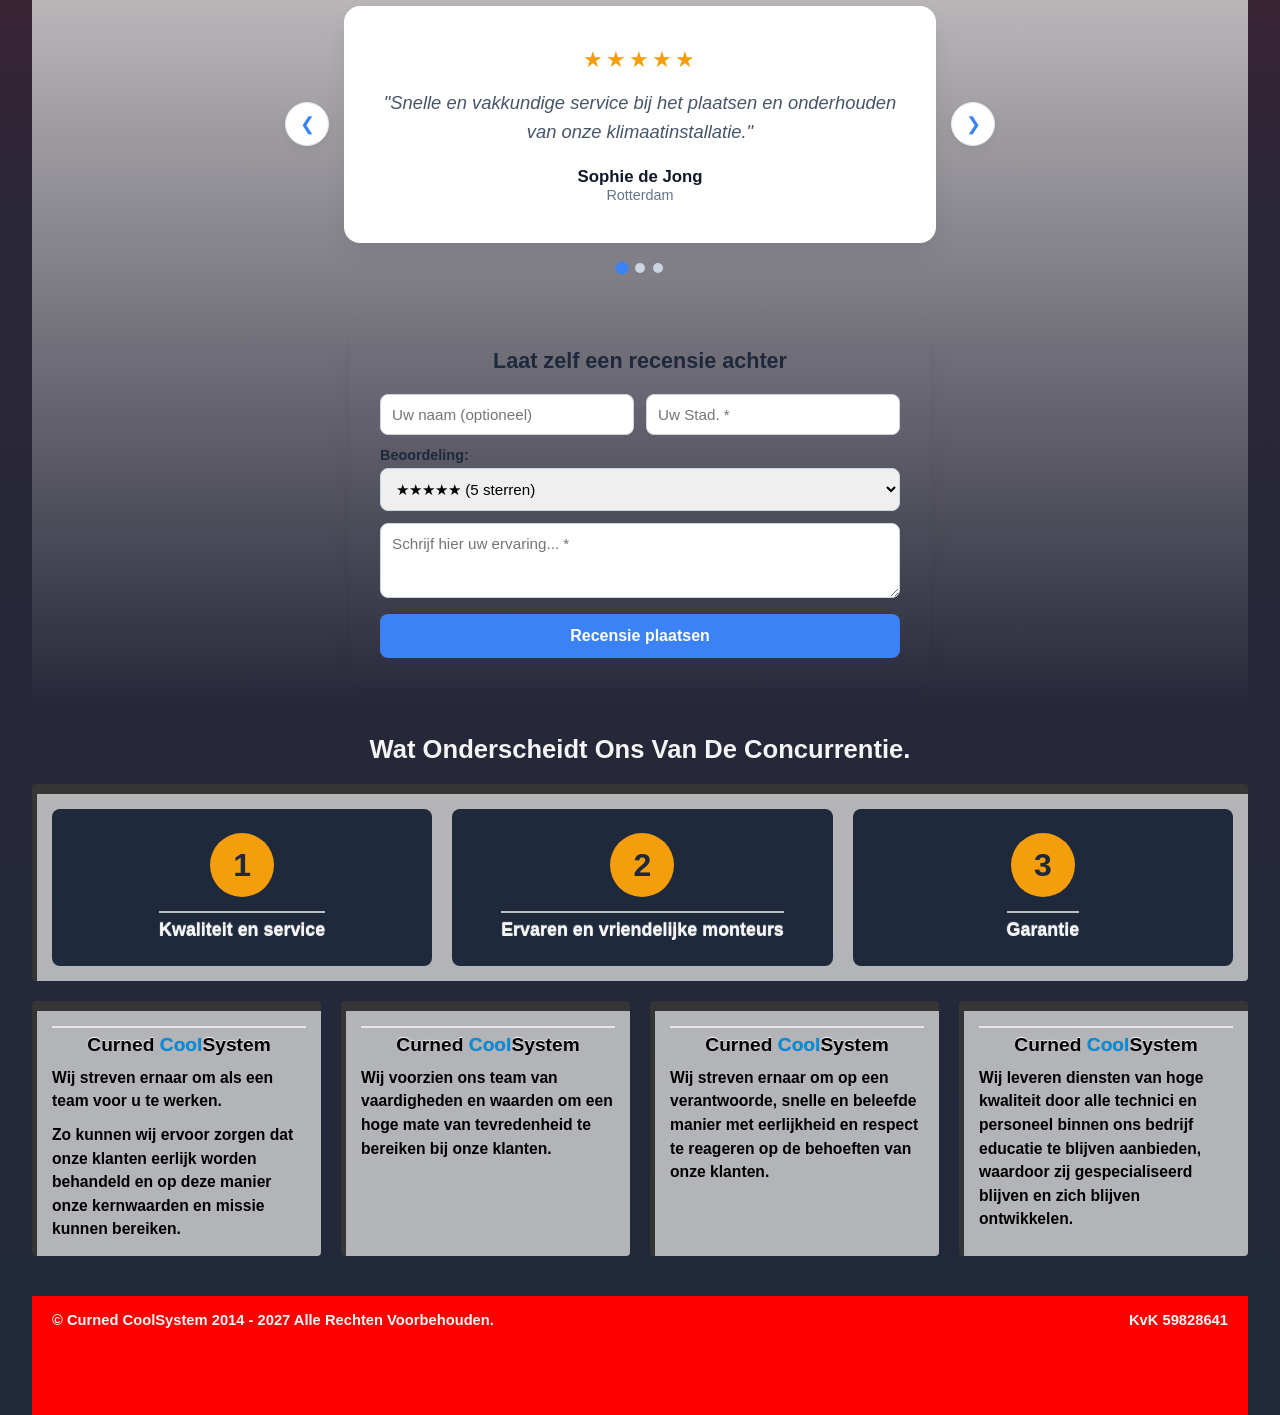
<file: pagina4.html>
<!DOCTYPE html>
<html lang="nl">
<head>
    <meta charset="UTF-8">
    <meta name="viewport" content="width=device-width, initial-scale=1.0">
    <meta name="theme-color" content="#000000">
    <meta name="robots" content="index, follow">
    <meta name="author" content="Curned CoolSystem">
    <meta name="description" content="Curned CoolSystem: uw specialist voor airconditioning, warmtepompen, cv-ketels, radiatoren, onderhoud en reparatie.">

    <!-- Open Graph (Facebook, WhatsApp, etc.) -->
    <meta property="og:type" content="website">
    <meta property="og:locale" content="nl_NL">
    <meta property="og:title" content="Curned CoolSystem | Airconditioning &amp; Verwarming">
    <meta property="og:description" content="Curned CoolSystem Service &amp; Repair | Airconditioning | Cv-ketels | Radiatoren">
    <meta property="og:image" content="https://www.curnedcoolsystem.nl/curned-logo-compleet.png">

    <link rel="icon" type="image/png" href="logo-so.png">
    <title>Curned CoolSystem | Airconditioning &amp; Verwarming</title>
    <link rel="stylesheet" href="style-index.css">
    <link rel="stylesheet" href="style-pagina4.css">
</head>
<body>
    <div class="main-container">
        <header class="header-main">
            <button
                type="button"
                class="menu-toggle"
                aria-label="Menu openen"
                aria-controls="navMain"
                aria-expanded="false"
            >
                ☰ Menu
            </button>
        
            <nav id="navMain" class="nav-main">
                <h2><a class="a-h2" href="index.html">Home</a></h2>
                <h2><a class="a-h2" href="pagina2.html">Airconditioning</a></h2>
                <h2><a class="a-h2" href="pagina3.html">Verwarming</a></h2>
                <h2><a class="a-h2 active-page" href="pagina4.html">Over ons</a></h2>
                <h2><a class="a-h2" href="pagina5.html">Contact</a></h2>  
            </nav>
        </header>

        <div class="heading-figures">
            <section class="heading-section1">
                <div class="logo figures">
                    <figure class="figure-1e pic-logo">
                        <img src="logo-so.png" alt="Curned CoolSystem logo-icoon">
                    </figure>
                    <figure class="figure-2e">
                        <img src="curned-so.png" alt="Curned CoolSystem logo-tekst">
                    </figure>
                </div>
                <h2>Curned <span>Cool</span>System</h2>
            </section>

            <section class="heading-section2">
                <div class="tel-info figures">
                    <figure class="figure-1e">
                        <img src="tel-so.png" alt="Telefoon icoon">
                    </figure>
                    <figure class="figure-2e">
                        <img src="tel-so-so.png" alt="Telefoon informatie">
                    </figure>
                </div>
                <h2>Curned <span>Cool</span>System</h2>
            </section>

            <section class="heading-section3">
                <div class="tijd-info figures">
                    <div class="div-sterren-tijden">
                        <figure class="figure-1e ster ster1">
                            <img src="ster-1.png" alt="Ster 1">
                        </figure>
                        <figure class="figure-1e ster ster2">
                            <img src="ster-2.png" alt="Ster 2">
                        </figure>
                        <figure class="figure-1e ster ster3">
                            <img src="ster-3.png" alt="Ster 3">
                        </figure>
                        <figure class="figure-1e ster ster4">
                            <img src="ster-4.png" alt="Ster 4">
                        </figure>
                    </div>
                    <figure class="figure-2e">
                        <img src="tijden-so.png" alt="Openingstijden">
                    </figure>
                </div>
                <h2>Curned <span>Cool</span>System</h2>
            </section>
        </div>

        <aside class="div-h1">
            <h1>Curned <span class="span-cool">Cool</span>System | <span class="span-page">Over ons</span></h1>
        </aside>

        <figure class="test-foto">
            <article>
                <p class="eyebrow">
                    <strong>Ervaring om te vertrouwen.</strong>
                </p>
                <h2>Over ons</h2>
                <hr>
                <p class="lead">
                    <small>Curned CoolSystem Service &amp; Repair is een cv-ketel- en airconditioningbedrijf, gevestigd in Rotterdam in de provincie Zuid-Holland.</small>
                </p>
            </article>
            <div class="foto-overlay" aria-hidden="true"></div>
            <img src="mal50.jpg" alt="Klimaatbeheersing en installatie overzicht">
        </figure>

        <div class="edmond">
            <div class="div-leeg-foto-edmond">
                <figure>
                    <img src="mal41.jpg" alt="Edmond Kopra, eigenaar van Curned CoolSystem">
                </figure>
            </div>
            <article class="article-over-edmond">
                <p class="p-edmond-lcht">Een woord van de eigenaar</p>
                <h2>Edmond Kopra</h2>
                <p class="p-edmond-lcht">Oprichtingsdatum: 03-02-2014</p>
                <p>
                    Er zijn veel redenen om met vertrouwen voor Curned CoolSystem te kiezen als uw specialist voor verwarming en airconditioning, zowel zakelijk als particulier. <br>
                    Wij bieden onze service aan in meer dan 20 steden in de regio Zuid-Holland. <br>
                    <strong class="strong-woord">Wij zijn een vertrouwd bedrijf op het gebied van installatie, onderhoud en reparatie van verwarming en airconditioning.</strong>
                </p>
                <p>
                    <strong class="strong-woord">Wij zijn trots op onze reputatie, waarbij wij de klant op de eerste plaats stellen en iedere klus in één keer goed uitvoeren.</strong>
                </p>
                <ul>
                    <li><strong class="strong-woord">Eerlijkheid</strong></li>
                    <li><strong class="strong-woord">Scherpe prijzen</strong></li>
                    <li><strong class="strong-woord">Nakomen van afspraken</strong></li>
                    <li><strong class="strong-woord">Helderheid in wat wij aanbieden</strong></li>
                </ul>
            </article>
        </div>

        <section class="reviews-section">
            <div class="reviews-container">
                <h2>Reviews</h2>
                <p class="p-klant-woord">Onze klanten aan het woord</p>

                <div class="slider-wrapper" id="slider-wrapper">
                    <button type="button" id="prev-btn" class="nav-btn" aria-label="Vorige recensie">❮</button>

                    <div class="slider-viewport">
                        <div id="slider-track" class="slider-track"></div>
                    </div>

                    <button type="button" id="next-btn" class="nav-btn" aria-label="Volgende recensie">❯</button>
                </div>

                <div id="slider-dots" class="slider-dots"></div>

                <div class="review-form-box">
                    <h3>Laat zelf een recensie achter</h3>
                    <form id="review-form">
                        <div class="form-row">
                            <input type="text" id="reviewer-name" placeholder="Uw naam (optioneel)">
                            <input
                                type="text"
                                id="reviewer-city"
                                list="nederlandse-steden"
                                placeholder="Uw Stad. *"
                                required
                            >
                            <datalist id="nederlandse-steden">
                                <option value="Amsterdam">
                                <option value="Rotterdam">
                                <option value="Den Haag">
                                <option value="Utrecht">
                                <option value="Eindhoven">
                                <option value="Groningen">
                                <option value="Tilburg">
                                <option value="Almere">
                                <option value="Breda">
                                <option value="Nijmegen">
                                <option value="Apeldoorn">
                                <option value="Haarlem">
                                <option value="Arnhem">
                                <option value="Zaanstad">
                                <option value="Amersfoort">
                                <option value="Enschede">
                                <option value="'s-Hertogenbosch">
                                <option value="Zwolle">
                                <option value="Leiden">
                                <option value="Maastricht">
                            </datalist>
                        </div>

                        <div class="form-group">
                            <label for="reviewer-rating">Beoordeling:</label>
                            <select id="reviewer-rating">
                                <option value="5">★★★★★ (5 sterren)</option>
                                <option value="4">★★★★☆ (4 sterren)</option>
                                <option value="3">★★★☆☆ (3 sterren)</option>
                                <option value="2">★★☆☆☆ (2 sterren)</option>
                                <option value="1">★☆☆☆☆ (1 ster)</option>
                            </select>
                        </div>

                        <div class="form-group">
                            <textarea id="reviewer-text" rows="3" placeholder="Schrijf hier uw ervaring... *" required></textarea>
                        </div>

                        <button type="submit" class="submit-btn">Recensie plaatsen</button>
                    </form>
                </div>
            </div>
        </section>

        <div class="hulp-dienst">
            <article class="article-hulp-dienst">
                <h2>Hulp Dienst</h2>
                <p><strong>U kunt op onze serviceprofessionals rekenen.</strong></p>
            </article>
        
            <article class="bel-voor">
                <h3><strong>Bel Voor Advies, Afspraak, Offerte Of Storingdienst.</strong></h3>
            </article>
        
            <article class="aside-tel-info">
                <a href="tel:+31614842132" class="tel-link">
                    <figure class="figure-tel pic-tel-so">
                        <img src="tel-so.png" alt="Telefoon icoon">
                    </figure>
                    <h3>06 61 48 42 132</h3>
                </a>
            </article>
        
            <aside class="hulpdienst-facebook-logo">
                <figure class="facebook-logo">
                    <a href="https://www.facebook.com/profile.php?id=100065237702379#" target="_blank" rel="noopener noreferrer">
                        <img src="facebook-logo.png" alt="Facebook logo">
                    </a>
                </figure>
                <div class="logo2">
                    <figure class="logo-pic-so">
                        <img src="logo-so.png" alt="Curned CoolSystem logo-icoon">
                    </figure>
                    <figure class="logo-curned-so">
                        <img src="curned-so.png" alt="Curned CoolSystem logo-tekst">
                    </figure>
                </div>
            </aside>
        </div>

        <section class="onderscheid">
            <h3>
                Wat Onderscheidt Ons Van De Concurrentie.
            </h3>
                <aside class="aside-onderscheid">
                    <div>
                        <p>1</p>
                        <h4>Kwaliteit en service</h4>
                    </div>
                    <div>
                        <p>2</p>
                        <h4>Ervaren en vriendelijke monteurs</h4>
                    </div>
                    <div>
                        <p>3</p>
                        <h4>Garantie</h4>
                    </div>
                </aside>
            
            <aside>
                <h4>Curned <span>Cool</span>System</h4>
                <p>Wij streven ernaar om als een team voor u te werken.</p>
                <p>
                    Zo kunnen wij ervoor zorgen dat onze klanten eerlijk worden behandeld en op deze manier onze kernwaarden en missie kunnen bereiken.
                </p>
            </aside>
            <aside>
                <h4>Curned <span>Cool</span>System</h4>
                <p>
                    Wij voorzien ons team van vaardigheden en waarden om een hoge mate van tevredenheid te bereiken bij onze klanten.
                </p>
            </aside>
            <aside>
                <h4>Curned <span>Cool</span>System</h4>
                <p>
                    Wij streven ernaar om op een verantwoorde, snelle en beleefde manier met eerlijkheid en respect te reageren op de behoeften van onze klanten.
                </p>
            </aside>
            <aside>
                <h4>Curned <span>Cool</span>System</h4>
                <p>
                    Wij leveren diensten van hoge kwaliteit door alle technici en personeel binnen ons bedrijf educatie te blijven aanbieden, waardoor zij gespecialiseerd blijven en zich blijven ontwikkelen.
                </p>
            </aside>
        </section>

        <footer>
            <div class="div1">
                <p>&copy; Curned CoolSystem 2014 - 2027 Alle Rechten Voorbehouden.</p>
            </div>
            <div class="div2">
                <p>KvK 59828641</p>
            </div>
        </footer>
    </div>
    <script src="index.js"></script>
</body>
</html>
</file>
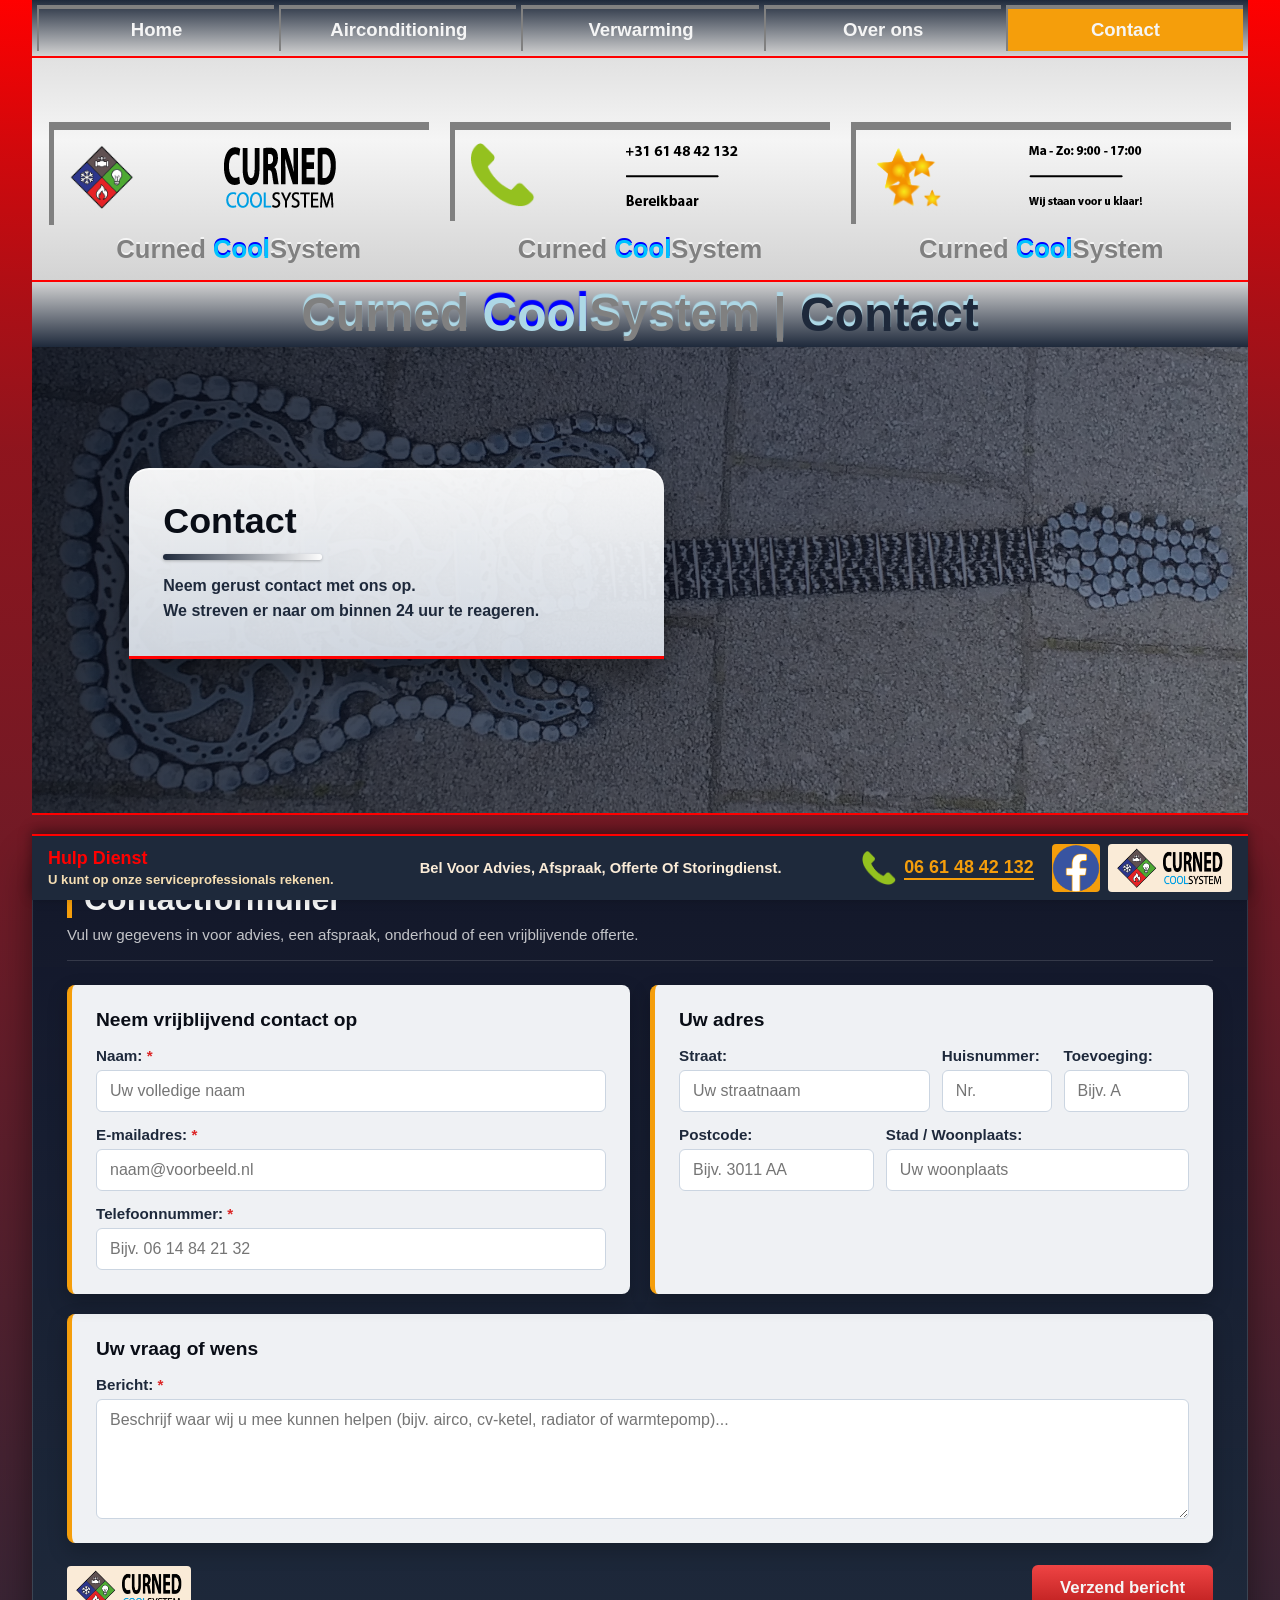
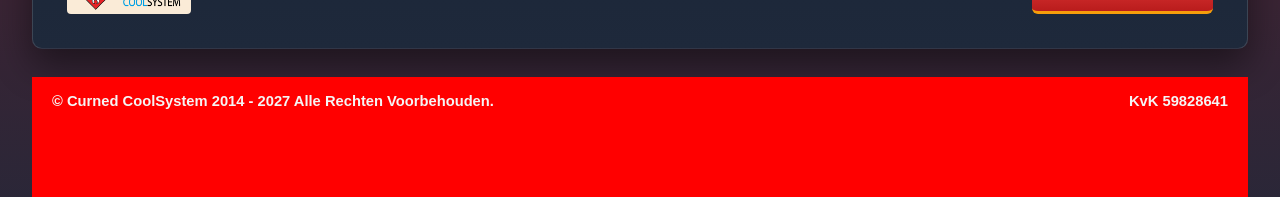
<file: pagina5.html>
<!DOCTYPE html>
<html lang="nl">
<head>
    <meta charset="UTF-8">
    <meta name="viewport" content="width=device-width, initial-scale=1.0">
    <meta name="theme-color" content="#000000">
    <meta name="robots" content="index, follow">
    <meta name="author" content="Curned CoolSystem">
    <meta name="description" content="Curned CoolSystem: uw specialist voor airconditioning, warmtepompen, cv-ketels, onderhoud en reparatie.">

    <!-- Open Graph (Facebook, WhatsApp, etc.) -->
    <meta property="og:type" content="website">
    <meta property="og:locale" content="nl_NL">
    <meta property="og:title" content="Curned CoolSystem | Airconditioning & Verwarming">
    <meta property="og:description" content="Curned CoolSystem Service &amp; Repair | Airconditioning | CV Ketels | Radiatoren">
    <meta property="og:image" content="https://www.curnedcoolsystem.nl/curned-logo-compleet.png">

    <link rel="icon" type="image/png" href="logo-so.png">
    <title>Curned CoolSystem | Airconditioning &amp; Verwarming</title>
    <link rel="stylesheet" href="style-index.css">
    <link rel="stylesheet" href="style-pagina5.css">
</head>
<body>
    <div class="main-container">
        <header class="header-main">
            <button
                type="button"
                class="menu-toggle"
                aria-label="Menu openen"
                aria-controls="navMain"
                aria-expanded="false"
            >
                ☰ Menu
            </button>
        
            <nav id="navMain" class="nav-main">
                <h2><a class="a-h2" href="index.html">Home</a></h2>
                <h2><a class="a-h2" href="pagina2.html">Airconditioning</a></h2>
                <h2><a class="a-h2" href="pagina3.html">Verwarming</a></h2>
                <h2><a class="a-h2" href="pagina4.html">Over ons</a></h2>
                <h2><a class="a-h2 active-page" href="pagina5.html">Contact</a></h2>  
            </nav>
        </header>

        <div class="heading-figures">
            <section class="heading-section1">
                <div class="logo figures">
                    <figure class="figure-1e pic-logo">
                        <img src="logo-so.png" alt="Curned CoolSystem logo-icoon">
                    </figure>
                    <figure class="figure-2e">
                        <img src="curned-so.png" alt="Curned CoolSystem logo-tekst">
                    </figure>
                </div>
                <h2>Curned <span>Cool</span>System</h2>
            </section>

            <section class="heading-section2">
                <div class="tel-info figures">
                    <figure class="figure-1e">
                        <img src="tel-so.png" alt="Telefoon icoon">
                    </figure>
                    <figure class="figure-2e">
                        <img src="tel-so-so.png" alt="Telefoon informatie">
                    </figure>
                </div>
                <h2>Curned <span>Cool</span>System</h2>
            </section>

            <section class="heading-section3">
                <div class="tijd-info figures">
                    <div class="div-sterren-tijden">
                        <figure class="figure-1e ster ster1">
                            <img src="ster-1.png" alt="Ster 1">
                        </figure>
                        <figure class="figure-1e ster ster2">
                            <img src="ster-2.png" alt="Ster 2">
                        </figure>
                        <figure class="figure-1e ster ster3">
                            <img src="ster-3.png" alt="Ster 3">
                        </figure>
                        <figure class="figure-1e ster ster4">
                            <img src="ster-4.png" alt="Ster 4">
                        </figure>
                    </div>
                    <figure class="figure-2e">
                        <img src="tijden-so.png" alt="Openingstijden">
                    </figure>
                </div>
                <h2>Curned <span>Cool</span>System</h2>
            </section>
        </div>

        <aside class="div-h1">
            <h1>Curned <span class="span-cool">Cool</span>System | <span class="span-page">Contact</span></h1>
        </aside>

            <figure class="test-foto">
                <img src="mal50.jpg" alt="Klimaatbeheersing en installatie overzicht">
                <div class="foto-overlay"></div>
                <article>
                    <h2>Contact</h2>
                    <hr>
                    <p>Neem gerust contact met ons op.</p>
                    <p>
                        We streven er naar om binnen 24 uur te reageren.
                    </p>
                </article>
            </figure>

            <main id="contact-formulier" class="contact-main">
                <form class="contact-formulier" id="contactFormulier" action="https://formspree.io/f/xgakddna" method="POST" novalidate>
                    <!-- Formspree instellingen: e-mailonderwerp & spambeveiliging -->
                    <input type="hidden" name="_subject" value="Nieuw bericht via Curned CoolSystem">
                    <input type="text" name="_gotcha" style="display:none" tabindex="-1" autocomplete="off">
            
                    <div class="form-header">
                        <h2>Contactformulier</h2>
                        <p class="form-intro">Vul uw gegevens in voor advies, een afspraak, onderhoud of een vrijblijvende offerte.</p>
                    </div>
            
                    <div class="form-grid">
                        <article class="form-kaart">
                            <h3>Neem vrijblijvend contact op</h3>
            
                            <div class="veld-groep">
                                <label for="naam">Naam: <span class="verplicht">*</span></label>
                                <input id="naam" name="naam" type="text" placeholder="Uw volledige naam" required>
                            </div>
            
                            <div class="veld-groep">
                                <label for="email">E-mailadres: <span class="verplicht">*</span></label>
                                <input id="email" name="email" type="email" placeholder="naam@voorbeeld.nl" required>
                            </div>
            
                            <div class="veld-groep">
                                <label for="tel">Telefoonnummer: <span class="verplicht">*</span></label>
                                <input id="tel" name="tel" type="tel" placeholder="Bijv. 06 14 84 21 32" required>
                            </div>
                        </article>
            
                        <article class="form-kaart">
                            <h3>Uw adres</h3>
            
                            <div class="adres-rij">
                                <div class="veld-groep veld-straat">
                                    <label for="straat">Straat:</label>
                                    <input id="straat" name="straat" type="text" placeholder="Uw straatnaam">
                                </div>
            
                                <div class="veld-groep veld-klein">
                                    <label for="huisnummer">Huisnummer:</label>
                                    <input id="huisnummer" name="huisnummer" type="number" min="1" placeholder="Nr.">
                                </div>
            
                                <div class="veld-groep veld-klein">
                                    <label for="toevoeging">Toevoeging:</label>
                                    <input id="toevoeging" name="toevoeging" type="text" placeholder="Bijv. A">
                                </div>
                            </div>
            
                            <div class="adres-rij">
                                <div class="veld-groep veld-klein">
                                    <label for="postcode">Postcode:</label>
                                    <input id="postcode" name="postcode" type="text" placeholder="Bijv. 3011 AA">
                                </div>
            
                                <div class="veld-groep veld-straat">
                                    <label for="stad">Stad / Woonplaats:</label>
                                    <input id="stad" name="stad" type="text" placeholder="Uw woonplaats">
                                </div>
                            </div>
                        </article>
                    </div>
            
                    <article class="form-kaart form-bericht">
                        <h3>Uw vraag of wens</h3>
                        <div class="veld-groep">
                            <label for="vraagWens">Bericht: <span class="verplicht">*</span></label>
                            <textarea id="vraagWens" name="message" rows="5" placeholder="Beschrijf waar wij u mee kunnen helpen (bijv. airco, cv-ketel, radiator of warmtepomp)..." required></textarea>
                        </div>
                    </article>
            
                    <div class="form-acties">
                        <div class="logo2">
                            <figure class="logo-pic-so">
                                <img src="logo-so.png" alt="Curned CoolSystem logo-icoon">
                            </figure>
                            <figure class="logo-curned-so">
                                <img src="curned-so.png" alt="Curned CoolSystem logo-tekst">
                            </figure>
                        </div>
            
                        <button type="submit" class="btn-verzend">Verzend bericht</button>
                    </div>
            
                    <p id="formFoutmelding" class="form-foutmelding" role="alert" hidden>
                        Vul alstublieft uw naam, e-mailadres, telefoonnummer en bericht in.
                    </p>
            
                    <div id="formBevestiging" class="form-bevestiging" role="status" aria-live="polite" hidden>
                        <p>Uw bericht is verzonden. <br>U hoort zo spoedig mogelijk van ons. <br><strong class="strong-woord bedankt">Bedankt!</strong></p>
                    </div>
                </form>
            </main>

            <div class="hulp-dienst">
                <article class="article-hulp-dienst">
                    <h2>Hulp Dienst</h2>
                    <p><strong>U kunt op onze serviceprofessionals rekenen.</strong></p>
                </article>
            
                <article class="bel-voor">
                    <h3><strong>Bel Voor Advies, Afspraak, Offerte Of Storingdienst.</strong></h3>
                </article>
            
                <article class="aside-tel-info">
                    <a href="tel:+31614842132" class="tel-link">
                        <figure class="figure-tel pic-tel-so">
                            <img src="tel-so.png" alt="Telefoon icoon">
                        </figure>
                        <h3>06 61 48 42 132</h3>
                    </a>
                </article>
            
                <aside class="hulpdienst-facebook-logo">
                    <figure class="facebook-logo">
                        <a href="https://www.facebook.com/profile.php?id=100065237702379#" target="_blank" rel="noopener noreferrer">
                            <img src="facebook-logo.png" alt="Facebook logo">
                        </a>
                    </figure>
                    <div class="logo2">
                        <figure class="logo-pic-so">
                            <img src="logo-so.png" alt="Curned CoolSystem logo-icoon">
                        </figure>
                        <figure class="logo-curned-so">
                            <img src="curned-so.png" alt="Curned CoolSystem logo-tekst">
                        </figure>
                    </div>
                </aside>
            </div>

            <footer>
                <div class="div1">
                    <p>&copy; Curned CoolSystem 2014 - 2027 Alle Rechten Voorbehouden.</p>
                </div>
                <div class="div2">
                    <p>KvK 59828641</p>
                </div>
            </footer>
        </div>
        <script src="index.js"></script>
</body>
</html>
</file>
<file: style-index.css>
Body {
    margin: 0;
    height: 100vh;
    background: linear-gradient(to top, #1e293b, 97.5%, red);
    background-size: 100% 2000%;
    font-family: sans-serif, Verdana, Geneva, Tahoma;
}

/* Basis & Reset voor de navigatie */
* {
    box-sizing: border-box;
}

:root {
    --primary-gey: #808080; /* Fallback voor je variabele */
    --orange: #f59e0b;
    --black-blue: #1e293b;
}

.active-page {
    background: #f59e0b;
}

.main-container {
    width: 95%;
    margin: 0 auto;
}

:root {
    --primary-gey: #808080;
}

.header-main {
    position: fixed;
    top: 0;
    left: 2.5%;
    width: 95%;
    z-index: 1000;
    margin: 0;
}

* Basis reset om onverwachte breedtes door padding/borders te voorkomen */
* {
    box-sizing: border-box;
}

.menu-toggle {
    display: none; /* Standaard verborgen op grote schermen */
    width: 100%;
    padding: 14px 16px;
    background: linear-gradient(to bottom, #1e293b, #333);
    color: whitesmoke;
    font-size: 1.35rem;
    font-weight: bold;
    border: none;
    border-bottom: 2.5px solid red;
    cursor: pointer;
    text-align: left;
}

/* Desktop & grotere tablets */
.nav-main {
    display: flex;
    justify-content: space-between;
    align-items: stretch;
    background: linear-gradient(to bottom, var(--black-blue), lightgrey);
    border-bottom: 2.5px solid red;
    width: 100%;
    padding: 5px;
    min-height: 55px;
    gap: 5px; /* Zorgt voor nette tussenruimte */
}

.nav-main h2 {
    flex: 1; /* Verdeelt alle 5 items gelijkmatig over de hele breedte */
    margin: 0;
    text-align: center;
    border-left: 2px solid var(--primary-gey, #888); /* Fallback kleur toegevoegd */
    border-top: 4px solid var(--primary-gey, #888);
}

.nav-main h2 a {
    color: whitesmoke;
    padding: 10px 8px;
    font-size: clamp(1rem, 1.45vw, 1.55rem);
    display: flex;
    align-items: center;
    justify-content: center;
    width: 100%;
    height: 100%;
    text-decoration: none;
    transition: background 0.3s ease, color 0.3s ease;
}

.nav-main h2 a:hover {
    cursor: pointer;
    background: linear-gradient(to bottom, lightblue, rgb(0, 0, 83));
    color: wheat;
}

/* --- RESPONSIVE: Mobiel & kleine tablets (tot 768px) --- */
@media (max-width: 768px) {
    .menu-toggle {
        display: block; /* Toon de hamburgermenu-knop */
    }

    .nav-main {
        display: none; /* Verberg het menu standaard op mobiel */
        flex-direction: column; /* Zet items onder elkaar */
        padding: 0;
        gap: 0;
    }

    /* Deze class wordt via JavaScript toegevoegd bij klikken */
    .nav-main.is-open {
        display: flex;
    }

    .nav-main h2 {
        width: 100%;
        border-left: none;
        border-top: 1px solid var(--primary-gey, #555);
    }

    .nav-main h2 a {
        font-size: 1.2rem; /* Vaste, goed leesbare tekstgrootte op mobiel */
        padding: 15px;
        justify-content: flex-start; /* Lijnt tekst links uit (of gebruik center) */
    }
}






/* =========================================
   ANIMATIES & OVERIGE SECTIES (RESPONSIVE)
   ========================================= */
@keyframes pic-logo {
    from {
        transform: rotateY(0deg);
        transform-origin: 50% 0;
    }
    to {
        transform: rotateY(360deg);
        transform-origin: 50% 0;
    }
}

.pic-logo {
    animation: pic-logo 3s infinite;
}

@keyframes pic-tel-so {
    0%, 100% { transform: rotateZ(0deg); transform-origin: 100% 100%; }
    50%, 80% { transform: rotateZ(10deg); transform-origin: 100% 100%; }
    60% { transform: rotateZ(5deg); transform-origin: 100% 100%; }
}

.pic-tel-so {
    animation: pic-tel-so 0.75s infinite;
}

/* Foutje in originele keyframes hersteld (stond 2x 0%) */
@keyframes sterren {
    0%, 100% { opacity: 1; }
    50% { opacity: 0; }
}

.ster1 { animation: sterren 6s infinite; }
.ster2 { animation: sterren 3s infinite 2s; }
.ster3 { animation: sterren 2s infinite; }

/* Media queries voor je overige pagina-elementen */
@media (max-width: 1397px) {
    .test-foto h2 { font-size: 1.75rem; }
    .div-leeg-informatie section article h2 { font-size: 1.5rem; }

    .onderscheid {
        display: grid;
        grid-template-columns: repeat(2, 1fr);
        gap: 15px;
    }
}

@media (max-width: 992px) {
    .test-foto {
        height: auto;
        min-height: 50vh;
    }
    .test-foto article {
        width: 90%;
        left: 5%;
    }
    .div-leeg-informatie section {
        width: 95%;
        left: 2.5%;
    }
}

@media (max-width: 650px) {
    /* Op mobiele telefoons alles netjes onder elkaar in 1 kolom */
    .onderscheid {
        grid-template-columns: 1fr;
    }

    .test-foto h2 {
        font-size: 1.4rem;
    }
    footer p {
        font-size: 0.9rem;
    }
}







/* =========================================
   HEADER & HEADING FIGURES (ALLE SCHERMEN)
   ========================================= */
   header {
    width: 100%;
    margin: 70px auto 0 auto; /* Veilige marge onder je vaste navigatiebalk */
}

.heading-figures {
    display: flex;
    justify-content: space-around;
    align-items: stretch;
    gap: 20px;
    background: linear-gradient(to bottom, lightgrey, whitesmoke, lightgrey);
    padding: 1rem;
    padding-top: 13.5vh;
    overflow: hidden; /* Voorkomt horizontaal scrollen door animaties */
}

.heading-figures section {
    flex: 1;
    display: flex;
    flex-direction: column;
    align-items: center;
    justify-content: space-between;
    text-align: center;
}

.heading-figures figure {
    margin: 0;
}

/* Afbeeldingen schalen nu netjes mee zonder uit te breken */
.heading-figures img {
    max-width: 100%;
    height: auto;
    display: block;
}

/* De kaderlijnen rondom de iconen/afbeeldingen */
.figures {
    display: flex;
    align-items: center;
    justify-content: center;
    gap: 15px; /* Vervangt de harde margin-left: 4rem */
    padding: 10px 15px;
    border-top: 8px solid var(--primary-gey);
    border-left: 5px solid var(--primary-gey);
    width: 100%;
    max-width: 380px;
}

.figure-1e {
    flex: 0 0 65px; /* Vaste basisbreedte voor het icoon */
    display: flex;
    justify-content: center;
    align-items: center;
}

.figure-2e {
    flex: 1; /* Neemt de resterende ruimte in voor de tekst-afbeelding */
    display: flex;
    justify-content: center;
    align-items: center;
}

/* =========================================
   STERREN ANIMATIE CONTAINER (RESPONSIVE)
   ========================================= */
.div-sterren-tijden {
    position: relative;
    flex: 0 0 70px;
    height: 70px;
}

.ster {
    position: absolute;
}

.ster1 {
    top: 5px;
    left: 5px;
    width: 45px;
}

.ster2 {
    bottom: 5px;
    left: 15px;
    width: 35px;
}

.ster3 {
    top: 10px;
    right: 5px;
    width: 28px;
}

.ster4 {
    bottom: 5px;
    right: 0;
    width: 18px;
}

/* =========================================
   TITELS (H1 & H2)
   ========================================= */
.heading-figures h2 {
    font-size: clamp(1.25rem, 2vw, 2rem); /* Schaalt vloeiend mee */
    margin: 10px 0 0 0;
    color: var(--primary-gey);
    text-shadow: 0px -2px 0px whitesmoke;
}

.heading-figures h2 span {
    text-shadow: 0px -2px 0px blue;
    color: rgb(0, 195, 255);
}

.div-h1 {
    background: linear-gradient(to bottom, lightgrey, var(--black-blue));
    border-top: 2.5px solid red;
    padding: 5px 10px;
}

h1 {
    color: var(--primary-gey);
    text-align: center;
    font-size: clamp(1.8rem, 4vw, 3rem);
    margin: 0;
    text-shadow: 0 -3.75px 1px lightblue;
}

h1 .span-cool {
    color: lightblue;
    text-shadow: 0 -5px 1px blue;
}

h1 .span-page {
    color: var(--black-blue);
}

/* =========================================
   TABLETS & KLEINE LAPTOPS (<= 1024px)
   ========================================= */
@media (max-width: 1024px) {
    .heading-figures {
        flex-wrap: wrap; /* Laat items netjes naar de volgende regel zakken */
    }

    /* Het logo komt bovenaan gecentreerd over de hele breedte */
    .heading-section1 {
        flex: 1 1 100%;
        margin-bottom: 10px;
    }

    /* Telefoon en tijden komen netjes naast elkaar op de 2e rij */
    .heading-section2,
    .heading-section3 {
        flex: 1 1 45%;
    }
}
@media (max-width: 767px) {
    .heading-figures {
        margin-top: 2.5vh;
    }
}

/* =========================================
   MOBIELE TELEFOONS (<= 650px)
   ========================================= */
@media (max-width: 650px) {
    header {
        margin-top: 60px; /* Sluit mooi aan onder de mobiele menuknop */
    }

    .heading-figures {
        flex-direction: column;
        align-items: center;
        gap: 20px;
        padding: 0.75rem;
    }

    .heading-section1,
    .heading-section2,
    .heading-section3 {
        width: 100%;
        flex: none;
    }

    .figures {
        border-top: 5px solid var(--primary-gey);
        border-left: 4px solid var(--primary-gey);
        padding: 8px 10px;
        gap: 10px;
        max-width: 100%;
    }

    .figure-1e {
        flex: 0 0 50px;
    }

    .div-sterren-tijden {
        flex: 0 0 55px;
        height: 55px;
    }

    .ster1 { width: 35px; }
    .ster2 { width: 28px; }
    .ster3 { width: 22px; }
    .ster4 { width: 15px; }

    /* Optioneel: op hele kleine schermen de herhaalde H2 onder elk blok iets subtieler maken */
    .heading-figures {
        padding-top: 13.5vh;
    }
    .heading-figures h2 {
        font-size: 1.35rem;
    }
}






/* --------------------------------*/

.test-foto {
    position: relative;
    width: 100%;
    min-height: clamp(320px, 52vh, 540px);
    margin: 0 auto;
    border-bottom: 2.5px solid red;
    display: flex;
    align-items: center;
    overflow: hidden;
    background-color: #090d16;
    box-sizing: border-box;
}

/* Donkere overlay met licht/donker-verloop over de achtergrondfoto */
.test-foto .foto-overlay,
.test-foto div {
    position: absolute;
    inset: 0;
    background: linear-gradient(
        115deg,
        rgba(5, 10, 22, 0.82) 0%,
        rgba(15, 23, 42, 0.58) 52%,
        rgba(15, 23, 42, 0.35) 100%
    );
    z-index: 1;
}

/* Achtergrondafbeelding zonder vervorming */
.test-foto img {
    position: absolute;
    inset: 0;
    width: 100%;
    height: 100%;
    object-fit: cover;
    filter: contrast(1.06) brightness(0.88);
    z-index: 0;
}

/* Lichte kaart op donkere achtergrond voor sterk contrast */
.test-foto article {
    position: relative;
    z-index: 2;
    width: 44%;
    max-width: 560px;
    margin-left: clamp(20px, 8%, 120px);
    margin-top: -16px;
    margin-bottom: 16px;
    background: linear-gradient(
        180deg,
        rgba(255, 255, 255, 0.95) 0%,
        rgba(226, 232, 240, 0.90) 100%
    );
    color: var(--black-blue, #0f172a);
    padding: clamp(20px, 3vw, 32px) clamp(20px, 3.2vw, 34px);
    border-top: 1px solid rgba(255, 255, 255, 0.9);
    border-top-left-radius: 20px;
    border-top-right-radius: 20px;
    border-bottom: 3px solid red;
    box-shadow:
        0 18px 36px rgba(0, 0, 0, 0.45),
        inset 0 1px 0 rgba(255, 255, 255, 0.8);
    box-sizing: border-box;
}

.test-foto .eyebrow {
    margin: 0 0 6px 0;
    font-size: clamp(0.9rem, 1.15vw, 1.1rem);
    letter-spacing: 0.03em;
    color: #334155;
}

.test-foto h2 {
    margin: 0 0 12px 0;
    font-size: clamp(1.75rem, 2.8vw, 2.6rem);
    line-height: 1.15;
    color: #090d16;
    text-align: left;
}

/* Afscheiding met spel tussen licht en donker */
.test-foto hr {
    height: 6px;
    width: 34%;
    margin: 0 0 14px 0;
    border: none;
    border-radius: 999px;
    background: linear-gradient(90deg, var(--black-blue, #0f172a) 0%, rgba(255, 255, 255, 0.95) 100%);
    box-shadow: 0 1px 3px rgba(0, 0, 0, 0.25);
}

.test-foto .lead,
.test-foto p {
    font-size: clamp(1rem, 1.2vw, 1.2rem);
    font-weight: 700;
    line-height: 1.55;
    margin: 0;
    color: var(--black-blue, #0f172a);
}

.test-foto small {
    font-size: clamp(0.92rem, 1.05vw, 1.05rem);
    font-weight: 600;
    color: #1e293b;
}

/* --- TABLET (tot 900px) --- */
@media (max-width: 900px) {
    .test-foto {
        min-height: 300px;
        justify-content: center;
        padding: 28px 16px;
    }

    .test-foto article {
        width: min(88%, 540px);
        margin: 0;
    }

    .test-foto h2 {
        text-align: center;
    }

    .test-foto .eyebrow,
    .test-foto .lead {
        text-align: center;
    }

    .test-foto hr {
        margin: 0 auto 14px auto;
    }
}

/* --- MOBIEL (tot 480px) --- */
@media (max-width: 480px) {
    .test-foto {
        min-height: 260px;
        padding: 20px 12px;
    }

    .test-foto article {
        width: 100%;
        padding: 18px 16px;
        border-top-left-radius: 14px;
        border-top-right-radius: 14px;
    }

    .test-foto hr {
        width: 45%;
        height: 5px;
    }
}










/* =========================================
   INFORMATIE KAARTEN (.div-leeg-informatie)
   ========================================= */
.div-leeg-informatie {
    position: relative;
    width: 100%;
    min-height: 25vh; /* Groeit automatisch mee met de inhoud! */
    margin: 0 auto;
    padding-bottom: 40px;
    background-color: lightgrey;
}

.div-leeg-informatie section {
    width: 85%;
    max-width: 1400px;
    margin: 0 auto;
    display: grid;
    grid-template-columns: repeat(3, 1fr);
    gap: 25px;
    position: relative;
    top: -12vh; /* Zweeft netjes over de onderrand van de foto */
    margin-bottom: -10vh; /* Compenseert de lege ruimte onderaan door top: -12vh */
    z-index: 3;
}

.div-leeg-informatie section .h2-informatie {
    grid-column: 1 / -1; /* Spant over alle kolommen */
    text-align: center;
    margin: 0 0 10px 0;
    font-size: clamp(1.6rem, 2.2vw, 2.2rem);
    color: white;
    text-shadow: 2px 2px 4px rgba(0, 0, 0, 0.8); /* Beter leesbaar op de foto */
}

.div-leeg-informatie section article {
    width: 100%;
    background-color: rgba(235, 235, 235, 0.92);
    padding: 20px;
    border-top-left-radius: 20px;
    border-top-right-radius: 20px;
    border-bottom: 2.5px solid red;
    box-shadow: 5px 5px 15px rgba(0, 0, 0, 0.3), -5px -5px 15px rgba(0, 0, 0, 0.3);
    display: flex;
    flex-direction: column;
    justify-content: space-between;
}

.div-leeg-informatie section article h2 {
    font-size: clamp(1.4rem, 1.8vw, 2rem);
    margin: 0;
}

.div-leeg-informatie section article p {
    font-size: clamp(1rem, 1.1vw, 1.2rem);
    font-weight: 800;
    line-height: 1.5;
    margin-top: 15px;
}

.div-h2-informatie {
    display: flex;
    justify-content: space-between;
    align-items: center;
    gap: 10px;
}

.div-h2-informatie figure {
    margin: 0;
    flex-shrink: 0; /* Voorkomt dat iconen worden platgedrukt */
}

.div-h2-informatie1 img { width: 65px; height: auto; }
.div-h2-informatie2 img { width: 60px; height: auto; }
.div-h2-informatie3 img { width: 55px; height: auto; }

/* =========================================
   TABLETS & KLEINE LAPTOPS (<= 1100px)
   ========================================= */
@media (max-width: 1100px) {
    .test-foto article {
        width: 65%;
        margin-left: auto;
        margin-right: auto;
        margin-top: 5vh;
        margin-bottom: 15vh; /* Ruimte laten voor de overlappende kaarten */
    }

    .div-leeg-informatie section {
        width: 92%;
        grid-template-columns: repeat(2, 1fr); /* 2 kaarten naast elkaar */
        top: -10vh;
        margin-bottom: -8vh;
    }

    /* De 3e kaart netjes gecentreerd over de onderste rij of volledige breedte */
    .div-leeg-informatie section article:last-child {
        grid-column: 1 / -1;
        max-width: 600px;
        margin: 0 auto;
    }
}

/* =========================================
   MOBIELE TELEFOONS (<= 700px)
   ========================================= */
@media (max-width: 700px) {
    .test-foto {
        min-height: 45vh;
        padding: 30px 15px;
    }

    .test-foto article {
        width: 100%;
        margin: 0;
        left: 0;
        padding: 15px;
    }

    .div-leeg-informatie {
        padding: 25px 15px;
    }

    /* Op mobiel halen we de negatieve overlap weg zodat alles strak onder elkaar staat */
    .div-leeg-informatie section {
        position: static;
        width: 100%;
        grid-template-columns: 1fr; /* 1 kaart per rij */
        margin-bottom: 0;
        gap: 20px;
    }

    .div-leeg-informatie section .h2-informatie {
        color: #111;
        text-shadow: none;
        margin-bottom: 5px;
    }

    .div-leeg-informatie section article:last-child {
        max-width: 100%;
    }

    .div-h2-informatie1 img { width: 50px; }
    .div-h2-informatie2 img { width: 45px; }
    .div-h2-informatie3 img { width: 42px; }
}








.reviews-section {
    background: linear-gradient(to bottom, lightgrey, transparent);
    font-family: 'Segoe UI', Tahoma, Geneva, Verdana, sans-serif;
    color: #1e293b;
    width: 100%;
    margin: 0 auto;
    padding-top: 1.5vh;
}

.reviews-container {
    max-width: 750px;
    margin: 0 auto;
    /*background-color: rgba(245, 245, 245, 0.75);
    background: linear-gradient(to bottom, lightgrey, transparent);*/
    padding: 20px;
    padding-top: 0;
    border-radius: 20px;
    /*box-shadow: 5px 5px 5px 5px rgba(0, 0, 0, 0.3), -5px -5px 5px 5px rgba(0, 0, 0, 0.3);*/
}

.reviews-container h2 {
    text-align: center;
    font-size: 2rem;
    margin-bottom: 35px;
}

/* Slider opbouw */
.slider-wrapper {
    display: flex;
    align-items: center;
    gap: 15px;
}

.slider-viewport {
    overflow: hidden;
    width: 100%;
    border-radius: 16px;
    box-shadow: 0 10px 25px rgba(0, 0, 0, 0.06);
    background: #ffffff;
}

.slider-track {
    display: flex;
    transition: transform 0.5s cubic-bezier(0.25, 0.8, 0.25, 1);
    width: 100%;
}

.review-slide {
    min-width: 100%;
    box-sizing: border-box;
    padding: 40px 30px;
    text-align: center;
    display: flex;
    flex-direction: column;
    justify-content: center;
}

.stars {
    color: #f59e0b;
    font-size: 1.4rem;
    margin-bottom: 15px;
    letter-spacing: 3px;
}

.review-text {
    font-size: 1.15rem;
    color: #475569;
    font-style: italic;
    line-height: 1.6;
    margin: 0 0 20px 0;
}

.client-name {
    margin: 0;
    font-size: 1.05rem;
    font-weight: 700;
    color: #0f172a;
}

.client-role {
    font-size: 0.9rem;
    color: #64748b;
}

/* Pijlknoppen */
.nav-btn {
    background-color: #ffffff;
    color: #3b82f6;
    border: 1px solid #e2e8f0;
    width: 44px;
    height: 44px;
    border-radius: 50%;
    font-size: 1.1rem;
    cursor: pointer;
    flex-shrink: 0;
    box-shadow: 0 4px 10px rgba(0, 0, 0, 0.05);
    transition: all 0.2s ease;
}

.nav-btn:hover {
    background-color: #3b82f6;
    color: #ffffff;
    transform: scale(1.08);
}

/* Bolletjes onder de slider */
.slider-dots {
    display: flex;
    justify-content: center;
    gap: 8px;
    margin: 20px 0 45px 0;
}

.dot {
    width: 10px;
    height: 10px;
    border-radius: 50%;
    background-color: #cbd5e1;
    border: none;
    cursor: pointer;
    padding: 0;
    transition: background-color 0.3s ease, transform 0.3s ease;
}

.dot.active {
    background-color: #3b82f6;
    transform: scale(1.3);
}

/* Formulier styling */
.review-form-box {
    /*background: #ffffff;*/
    padding: 30px;
    border-radius: 16px;
    box-shadow: 0 10px 25px rgba(0, 0, 0, 0.05);
    max-width: 580px;
    margin: 0 auto;
}

.review-form-box h3 {
    margin-top: 0;
    margin-bottom: 20px;
    text-align: center;
    font-size: 1.35rem;
}

.form-row {
    display: grid;
    grid-template-columns: 1fr 1fr;
    gap: 12px;
    margin-bottom: 12px;
}

.form-group {
    margin-bottom: 12px;
}

.form-group label {
    display: block;
    margin-bottom: 5px;
    font-size: 0.9rem;
    font-weight: 600;
}

input, select, textarea {
    width: 100%;
    padding: 11px;
    border: 1px solid #cbd5e1;
    border-radius: 8px;
    font-size: 0.95rem;
    font-family: inherit;
    box-sizing: border-box;
}

input:focus, select:focus, textarea:focus {
    outline: none;
    border-color: #3b82f6;
}

.submit-btn {
    width: 100%;
    background-color: #3b82f6;
    color: white;
    border: none;
    padding: 13px;
    border-radius: 8px;
    font-size: 1rem;
    font-weight: 600;
    cursor: pointer;
    transition: background-color 0.25s ease;
}

.submit-btn:hover {
    background-color: #2563eb;
}

@media (max-width: 600px) {
    .form-row {
        grid-template-columns: 1fr;
    }
    .review-slide {
        padding: 30px 20px;
    }
}




@media (max-width: 600px) {
    .reviews-section {
        width: 100%;
        padding-left: 10px;
        padding-right: 10px;
    }

    .reviews-container {
        padding: 10px;
    }

    .slider-wrapper {
        gap: 8px;
    }

    .nav-btn {
        width: 36px;
        height: 36px;
        font-size: 0.95rem;
    }

    .form-row {
        grid-template-columns: 1fr;
    }

    .review-form-box {
        padding: 20px 15px;
    }

    .review-slide {
        padding: 28px 18px;
    }
}









.hulp-dienst {
    width: 95%;
    /*max-width: 1600px;*/
    position: fixed;
    bottom: 0;
    left: 50%;
    transform: translateX(-50%);
    background-color: #1e293b;
    border-top: 2.5px solid red;
    z-index: 900;
    display: grid;
    grid-template-columns: minmax(180px, 1fr) minmax(200px, 1.2fr) auto auto;
    align-items: center;
    gap: 12px 18px;
    padding: 8px 16px;
    box-shadow: 0 -4px 12px rgba(0, 0, 0, 0.4);
}

.article-hulp-dienst,
.bel-voor {
    margin: 0;
}

.hulp-dienst h2 {
    margin: 0 0 2px 0;
    color: red;
    font-size: clamp(1.05rem, 1.4vw, 1.55rem);
}

.hulp-dienst p {
    margin: 0;
    color: wheat;
    font-size: clamp(0.82rem, 1vw, 1.15rem);
    line-height: 1.3;
}

.bel-voor h3 {
    margin: 0;
    color: antiquewhite;
    font-size: clamp(0.9rem, 1.15vw, 1.25rem);
    line-height: 1.25;
}

/* Telefoon link & icoon */
.aside-tel-info {
    display: flex;
    align-items: center;
    justify-content: flex-start;
}

.tel-link {
    display: inline-flex;
    align-items: center;
    gap: 8px;
    text-decoration: none;
    transition: transform 0.2s ease;
}

.tel-link:hover {
    transform: scale(1.03);
}

.aside-tel-info h3 {
    margin: 0;
    color: var(--orange);
    font-size: clamp(1rem, 1.4vw, 1.55rem);
    white-space: nowrap;
    border-bottom: 2.5px solid var(--orange);
}

.figure-tel {
    margin: 0;
    flex-shrink: 0;
}

.figure-tel img {
    width: 34px;
    height: auto;
    display: block;
}

/* Facebook & Logo rechts */
.hulpdienst-facebook-logo {
    display: flex;
    justify-content: flex-end;
    align-items: center;
    gap: 8px;
}

.facebook-logo {
    margin: 0;
    background-color: #f59e0b;
    display: flex;
    align-items: center;
    justify-content: center;
    border-radius: 4px;
    overflow: hidden;
    flex-shrink: 0;
}

.facebook-logo a {
    display: block;
}

.facebook-logo img {
    width: 48px;
    height: auto;
    display: block;
}

.logo2 {
    display: flex;
    align-items: center;
    background-color: #faebd7;
    padding: 4px 8px;
    border-radius: 4px;
    gap: 6px;
    flex-shrink: 0;
}

.logo2 figure {
    margin: 0;
}

.logo2 img {
    max-height: 40px;
    width: auto;
    display: block;
}

.logo-curned-so {
    align-self: center;
}

/* --- TABLET (tot 1024px) --- */
@media (max-width: 1024px) {
    .hulp-dienst {
        grid-template-columns: 1fr auto;
        gap: 8px 14px;
        padding: 8px 14px;
    }

    .bel-voor {
        grid-column: 2 / 1;
        order: 3;
    }

    .aside-tel-info {
        order: 2;
        justify-content: flex-end;
    }

    .hulpdienst-facebook-logo {
        order: 4;
        grid-column: 2 / -1;
        justify-content: flex-start;
    }
}

/* --- MOBIEL (tot 640px) --- */
@media (max-width: 640px) {
    body {
        padding-bottom: 110px;
    }

    .hulp-dienst {
        grid-template-columns: 1fr auto;
        gap: 6px 10px;
        padding: 8px 12px;
    }

    .article-hulp-dienst p,
    .bel-voor {
        display: none; /* Houdt de balk op kleine schermen compact en overzichtelijk */
    }

    .aside-tel-info {
        order: 2;
        justify-content: flex-end;
    }

    .figure-tel img {
        width: 28px;
    }

    .hulpdienst-facebook-logo {
        order: 3;
        grid-column: 1 / -1;
        justify-content: space-between;
    }

    .facebook-logo img {
        width: 38px;
    }

    .logo2 img {
        max-height: 30px;
    }
}







/* =========================================
   ONDERSCHEID SECTIE (DESKTOP > 1100px)
   ========================================= */
   .onderscheid {
    display: grid;
    grid-template-columns: repeat(4, minmax(0, 1fr)); /* 4 gelijke kolommen zonder overflow */
    gap: 20px;
    width: 100%;
    margin: 0 auto;
    padding: 15px 0;
    color: whitesmoke;
}

.onderscheid h3 {
    margin: 0;
    grid-column: 1 / -1;
    text-align: center;
    font-size: clamp(1.35rem, 2vw, 1.85rem);
    border-top: 2.5px solid var(--primary-light-grey);
    padding-top: 12px;
}

.onderscheid aside {
    background-color: rgba(211, 211, 211, 0.82);
    border-top: 10px solid rgb(53, 53, 53);
    border-left: 5px solid rgb(53, 53, 53);
    padding: 15px;
    border-radius: 4px;
    display: flex;
    flex-direction: column;
    gap: 10px;
}

.onderscheid aside h4 {
    margin: 0;
    padding-top: 6px;
    text-align: center;
    border-top: 2px solid rgba(255, 255, 255, 0.7);
    font-size: clamp(1.2rem, 1.5vw, 1.5rem);
    color: black;
    text-shadow: 0 -1.5px 1px whitesmoke;
}

.onderscheid aside span {
    color: rgb(0, 140, 220);
    text-shadow: 0 0 1px rgba(0, 0, 0, 0.25);
}

.onderscheid aside p {
    font-size: clamp(0.98rem, 1.15vw, 1.2rem);
    font-weight: 800;
    line-height: 1.5;
    margin: 0;
    color: black;
}






/* =========================================
   TABLETS & KLEINE LAPTOPS (<= 1100px)
   ========================================= */
@media (max-width: 1100px) {
    .onderscheid {
        grid-template-columns: repeat(2, minmax(0, 1fr)); /* 2x2 grid op tablets */
        gap: 16px;
    }
}

/* =========================================
   MOBIELE TELEFOONS (<= 650px)
   ========================================= */
@media (max-width: 650px) {
    .onderscheid {
        width: 100%;
        padding: 10px;
        grid-template-columns: 1fr; /* 1 kolom onder elkaar op mobiel */
        gap: 14px;
    }

    .onderscheid aside {
        border-top-width: 6px;
        border-left-width: 4px;
        padding: 12px;
    }
}








/* =========================================
   FOOTER (ALLE SCHERMEN)
   ========================================= */
footer {
    width: 100%;
    min-height: 55px;
    margin-top: 25px;
    padding: 14px 20px 85px 20px; /* Ruimte onderaan zodat de vaste .hulp-dienst niets afdekt */
    background-color: red;
    display: flex;
    justify-content: space-between;
    align-items: center;
    gap: 10px 20px;
    box-sizing: border-box;
}

footer .div1,
footer .div2 {
    margin: 0;
}

footer .div1 p {
    text-align: left;
}

footer .div2 p {
    text-align: right;
    white-space: nowrap; /* Houdt "KvK 59828641" op één regel */
}

footer p {
    margin: 0;
    font-size: clamp(0.88rem, 1.15vw, 1.15rem);
    line-height: 1.4;
    color: whitesmoke;
    font-weight: 600;
}

/* --- TABLET (tot 1024px) --- */
@media (max-width: 1024px) {
    footer {
        padding: 5px 16px 120px 16px;
    }
}

/* --- MOBIEL (tot 640px) --- */
@media (max-width: 640px) {
    footer {
        flex-direction: column;
        justify-content: center;
        text-align: center;
        gap: 6px;
        padding: 5px 12px 90px 12px;
    }

    footer .div1 p,
    footer .div2 p {
        text-align: center;
    }
}

/* --- ZEER SMALLE SCHERMEN (tot 320px) --- */
@media (max-width: 320px) {
    footer {
        padding: 5px 8px 90px 8px;
    }

    footer p {
        font-size: 0.82rem;
    }
}
@media (max-width: 295px) {
    footer {
        padding: 5px 8px 105px 8px;
    }
}
</file>
<file: style-pagina2.css>
:root {
    --primary-gey: #808080; /* Fallback voor je variabele */
    --orange: #f59e0b;
    --black-blue: #1e293b;
}

.strong-woord {
    color: wheat;
}

.airco-pagina {
    width: 100%;
    /*max-width: 1400px;*/
    margin: 0 auto;
    padding: 0;
    box-sizing: border-box;
}

/* Banner / afbeelding met tekst */
.test-foto {
    position: relative;
    width: 100%;
    min-height: 240px;
    margin: 0 0 20px 0;
    border-radius: 6px;
    overflow: hidden;
    display: flex;
    align-items: center;
    background-color: #111;
}

.test-foto img {
    position: absolute;
    inset: 0;
    width: 100%;
    height: 100%;
    object-fit: cover;
    z-index: 1;
}

/* Donkere waas zodat witte tekst op elk scherm goed leesbaar blijft */
.foto-overlay {
    position: absolute;
    inset: 0;
    background: linear-gradient(90deg, rgba(0, 0, 0, 0.78) 0%, rgba(0, 0, 0, 0.45) 100%);
    z-index: 2;
}

.test-foto article {
    position: relative;
    z-index: 3;
    background: none;
    border-radius: 0;
    border: 0;
    color: whitesmoke;
    width: 92%;
    max-width: 1100px;
    margin: 0 auto;
    padding:30px 0;
    border-bottom: none;
    box-shadow: none;
}

.test-foto article h2 {
    text-align: left;
    margin: 0 0 10px 0;
    font-size: clamp(1.5rem, 2.8vw, 2.5rem);
    color: whitesmoke;
}

.test-foto article hr {
    width: min(140px, 30%);
    border: none;
    border-top: 3px solid red;
    margin: 0 0 1rem 0;
}

.test-foto article .h2-tweede {
    font-size: clamp(1.6rem, 3.8vw, 3.5rem);
    line-height: 1.15;
    color: var(--black-blue, #000053);
    background-color: rgba(245, 245, 245, 0.85);
    border-left: 8px solid var(--orange, #000053);
    padding: 10px 18px;
    margin-bottom: 12px;
    display: inline-block;
    max-width: 100%;
    box-sizing: border-box;
}

.test-foto article .p-tweede {
    color: whitesmoke;
    font-size: clamp(1rem, 1.4vw, 1.3rem);
    line-height: 1.5;
    margin: 0;
}

/* Tekstsecties */
.sections-airco {
    color: whitesmoke;
    margin-bottom: 32px;
    line-height: 1.65;
}

.sections-airco h3 {
    font-size: clamp(1.3rem, 2.2vw, 2rem);
    border-left: 5px solid var(--orange, #000053);
    padding-left: 14px;
    margin: 24px 0 12px 0;
    line-height: 1.3;
}
.neem-gerust {
    color: wheat;
}
.strong-woord {
    color: wheat;
}

.p-energiezuinig {
    border-left: 5px solid var(--orange, #000053);  
    text-align: center; 
    color: wheat;
}
.neem-kontakt-op h4 {
    margin: 0;
    color: wheat;
    font-size: 1.25rem;
}

.sections-airco p {
    font-size: clamp(1rem, 1.25vw, 1.25rem);
    font-weight: 500;
    margin: 0 0 14px 0;
}

.sections-airco ul {
    margin: 0 0 18px 0;
    padding-left: 22px;
}

.sections-airco ul li {
    font-size: clamp(1rem, 1.25vw, 1.25rem);
    margin-bottom: 8px;
    line-height: 1.55;
}

.sections-airco a {
    color: #fbbf24;
    text-decoration: underline;
    font-weight: 700;
}

.sections-airco a:hover {
    color: whitesmoke;
}

/* --- TABLET (tot 768px) --- */
@media (max-width: 768px) {
    .test-foto {
        min-height: 200px;
        margin: 20px 0 16px 0;
    }

    .test-foto article {
        padding: 18px 0;
    }

    .test-foto article .h2-tweede {
        border-left-width: 6px;
        padding: 8px 14px;
    }
}

/* --- MOBIEL (tot 480px) --- */
@media (max-width: 480px) {
    .airco-pagina {
        padding: 0 12px;
    }

    .test-foto {
        min-height: 170px;
    }

    .test-foto article .h2-tweede {
        display: block;
        width: 100%;
        padding: 8px 12px;
    }

    .sections-airco h3 {
        padding-left: 10px;
        border-left-width: 4px;
    }

    .sections-airco ul {
        padding-left: 18px;
    }
}
</file>
<file: style-pagina3.css>
/* stijl-pagina-3*/
:root {
    --primary-gey: #808080;
    --orange: #f59e0b;
    --black-blue: #1e293b;
}

.strong-woord {
    color: wheat;
}

.verwarming-aanleggen {
    width: 100%;
    margin: 0 auto;
    padding: 0;
    box-sizing: border-box;
}

/* Banner / afbeelding met tekst */
.test-foto {
    position: relative;
    width: 100%;
    min-height: 240px;
    margin: 0 0 20px 0;
    border-radius: 6px;
    overflow: hidden;
    display: flex;
    align-items: center;
    background-color: #111;
}

.test-foto img {
    position: absolute;
    inset: 0;
    width: 100%;
    height: 100%;
    object-fit: cover;
    z-index: 1;
}

/* Donkere waas zodat witte tekst op elk scherm goed leesbaar blijft */
.foto-overlay {
    position: absolute;
    inset: 0;
    background: linear-gradient(90deg, rgba(0, 0, 0, 0.78) 0%, rgba(0, 0, 0, 0.45) 100%);
    z-index: 2;
}

.test-foto article {
    position: relative;
    z-index: 3;
    background: none;
    border-radius: 0;
    border: 0;
    color: whitesmoke;
    width: 92%;
    max-width: 1100px;
    margin: 0 auto;
    padding: 24px 0;
    border-bottom: none;
    box-shadow: none;
}

.test-foto article h2 {
    text-align: left;
    margin: 0 0 10px 0;
    font-size: clamp(1.5rem, 2.8vw, 2.5rem);
    color: whitesmoke;
}

.test-foto article hr {
    width: min(140px, 30%);
    border: none;
    border-top: 3px solid red;
    margin: 0 0 1rem 0;
}

.test-foto article .h2-tweede {
    font-size: clamp(1.6rem, 3.8vw, 3.5rem);
    line-height: 1.15;
    color: var(--black-blue, #000053);
    background-color: rgba(245, 245, 245, 0.85);
    border-left: 8px solid var(--orange, #000053);
    padding: 10px 18px;
    margin-bottom: 12px;
    display: inline-block;
    max-width: 100%;
    box-sizing: border-box;
}

.test-foto article .p-tweede {
    color: whitesmoke;
    font-size: clamp(1rem, 1.4vw, 1.3rem);
    line-height: 1.5;
    margin: 0;
}

/* Tekstsecties */
.sections-verwarming {
    color: whitesmoke;
    margin-bottom: 32px;
    line-height: 1.65;
}

.sections-verwarming h3 {
    font-size: clamp(1.3rem, 2.2vw, 2rem);
    border-left: 5px solid var(--orange, #000053);
    padding-left: 14px;
    margin: 24px 0 12px 0;
    line-height: 1.3;
}

.neem-gerust,
.strong-woord {
    color: wheat;
}

.p-energiezuinig {
    border-left: 5px solid var(--orange, #000053);
    text-align: center;
    color: wheat;
}

.neem-kontakt-op {
    margin-top: 12px;
    justify-content: flex-start;
}

.neem-kontakt-op h4 {
    margin: 0;
    color: wheat;
    font-size: clamp(1.1rem, 1.4vw, 1.35rem);
}

.sections-verwarming p {
    font-size: clamp(1rem, 1.25vw, 1.25rem);
    font-weight: 500;
    margin: 0 0 14px 0;
}

.sections-verwarming ul,
.sections-verwarming ol {
    margin: 0 0 18px 0;
    padding-left: 24px;
}

.sections-verwarming ul li,
.sections-verwarming ol li {
    font-size: clamp(1rem, 1.25vw, 1.25rem);
    margin-bottom: 8px;
    line-height: 1.55;
}

.sections-verwarming a {
    color: #fbbf24;
    text-decoration: underline;
    font-weight: 700;
}

.sections-verwarming a:hover {
    color: whitesmoke;
}

/* --- TABLET (tot 768px) --- */
@media (max-width: 768px) {
    .test-foto {
        min-height: 200px;
        margin: 20px 0 16px 0;
    }

    .test-foto article {
        padding: 18px 0;
    }

    .test-foto article .h2-tweede {
        border-left-width: 6px;
        padding: 8px 14px;
    }
}

/* --- MOBIEL (tot 480px) --- */
@media (max-width: 480px) {
    .verwarming-aanleggen {
        padding: 0 12px;
    }

    .test-foto {
        min-height: 170px;
    }

    .test-foto article .h2-tweede {
        display: block;
        width: 100%;
        padding: 8px 12px;
    }

    .sections-verwarming h3 {
        padding-left: 10px;
        border-left-width: 4px;
    }

    .sections-verwarming ul,
    .sections-verwarming ol {
        padding-left: 20px;
    }
}
</file>
<file: style-pagina4.css>
:root {
    --primary-gey: #808080; /* Fallback voor je variabele */
    --orange: #f59e0b;
    --black-blue: #1e293b;
}

.strong-woord {
    color: wheat;
}

.test-foto p {
    color: var(--black-blue);
}

.test-foto {
    position: relative;
    width: 100%;
    min-height: clamp(320px, 52vh, 540px);
    margin: 0 auto;
    border-bottom: 2.5px solid red;
    display: flex;
    align-items: center;
    overflow: hidden;
    background-color: #090d16;
    box-sizing: border-box;
}

/* Donkere overlay met licht/donker-verloop over de achtergrondfoto */
.test-foto .foto-overlay,
.test-foto div {
    position: absolute;
    inset: 0;
    background: linear-gradient(
        115deg,
        rgba(5, 10, 22, 0.82) 0%,
        rgba(15, 23, 42, 0.58) 52%,
        rgba(15, 23, 42, 0.35) 100%
    );
    z-index: 1;
}

/* Achtergrondafbeelding zonder vervorming */
.test-foto img {
    position: absolute;
    inset: 0;
    width: 100%;
    height: 100%;
    object-fit: cover;
    filter: contrast(1.06) brightness(0.88);
    z-index: 0;
}

/* Lichte kaart op donkere achtergrond voor sterk contrast */
.test-foto article {
    position: relative;
    z-index: 2;
    width: 44%;
    max-width: 560px;
    margin-left: clamp(20px, 8%, 120px);
    margin-top: -16px;
    margin-bottom: 16px;
    background: linear-gradient(
        180deg,
        rgba(255, 255, 255, 0.95) 0%,
        rgba(226, 232, 240, 0.90) 100%
    );
    color: var(--black-blue, #0f172a);
    padding: clamp(20px, 3vw, 32px) clamp(20px, 3.2vw, 34px);
    border-top: 1px solid rgba(255, 255, 255, 0.9);
    border-top-left-radius: 20px;
    border-top-right-radius: 20px;
    border-bottom: 3px solid red;
    box-shadow:
        0 18px 36px rgba(0, 0, 0, 0.45),
        inset 0 1px 0 rgba(255, 255, 255, 0.8);
    box-sizing: border-box;
}

.test-foto .eyebrow {
    margin: 0 0 6px 0;
    font-size: clamp(0.9rem, 1.15vw, 1.1rem);
    letter-spacing: 0.03em;
    color: #334155;
}

.test-foto h2 {
    margin: 0 0 12px 0;
    font-size: clamp(1.75rem, 2.8vw, 2.6rem);
    line-height: 1.15;
    color: #090d16;
    text-align: left;
}

/* Afscheiding met spel tussen licht en donker */
.test-foto hr {
    height: 6px;
    width: 34%;
    margin: 0 0 14px 0;
    border: none;
    border-radius: 999px;
    background: linear-gradient(90deg, var(--black-blue, #0f172a) 0%, rgba(255, 255, 255, 0.95) 100%);
    box-shadow: 0 1px 3px rgba(0, 0, 0, 0.25);
}

.test-foto .lead,
.test-foto p {
    font-size: clamp(1rem, 1.2vw, 1.2rem);
    font-weight: 700;
    line-height: 1.55;
    margin: 0;
    color: var(--black-blue, #0f172a);
}

.test-foto small {
    font-size: clamp(0.92rem, 1.05vw, 1.05rem);
    font-weight: 600;
    color: #1e293b;
}

/* --- TABLET (tot 900px) --- */
@media (max-width: 900px) {
    .test-foto {
        min-height: 300px;
        justify-content: center;
        padding: 28px 16px;
    }

    .test-foto article {
        width: min(88%, 540px);
        margin: 0;
    }

    .test-foto h2 {
        text-align: center;
    }

    .test-foto .eyebrow,
    .test-foto .lead {
        text-align: center;
    }

    .test-foto hr {
        margin: 0 auto 14px auto;
    }
}

/* --- MOBIEL (tot 480px) --- */
@media (max-width: 480px) {
    .test-foto {
        min-height: 260px;
        padding: 20px 12px;
    }

    .test-foto article {
        width: 100%;
        padding: 18px 16px;
        border-top-left-radius: 14px;
        border-top-right-radius: 14px;
    }

    .test-foto hr {
        width: 45%;
        height: 5px;
    }
}

.edmond {
    display: grid;
    grid-template-columns: minmax(0, 1fr) minmax(0, 1.15fr);
    align-items: center;
    gap: 24px;
    width: 100%;
    margin-top: 90px; /* Geeft ruimte aan de foto die op desktop iets uitsteekt */
    padding: 36px 28px;
    background-color: var(--black-blue);
    color: whitesmoke;
    border-radius: 8px;
    box-sizing: border-box;
    border-bottom: 2.5px solid red;
}

.div-leeg-foto-edmond {
    position: relative;
    display: flex;
    justify-content: center;
    align-items: center;
}

.edmond figure {
    margin: -110px 0 0 0; /* Veilige overlap boven de kaart op desktop */
    width: 65%; /*min(75%, 380px)*/
    z-index: 300;
}

.edmond img {
    width: 100%;
    height: auto;
    display: block;
    border-radius: 8px;
    border: 3px solid var(--orange);
    box-shadow: 0 10px 24px rgba(0, 0, 0, 0.45);
    object-fit: cover;
}

.article-over-edmond {
    align-self: center;
    font-size: clamp(1rem, 1.25vw, 1.25rem);
    line-height: 1.65;
    padding: 0 10px;
}

.article-over-edmond h2 {
    margin: 4px 0 6px 0;
    font-size: clamp(1.6rem, 2.6vw, 2.4rem);
    color: whitesmoke;
}

.p-edmond-lcht {
    margin: 0 0 8px 0;
    font-size: clamp(0.9rem, 1.1vw, 1.05rem);
    color: rgba(245, 245, 245, 0.65);
}

.article-over-edmond p {
    margin: 0 0 14px 0;
}

.article-over-edmond ul {
    margin: 8px 0 0 0;
    padding-left: 22px;
}

.article-over-edmond ul li {
    margin-bottom: 6px;
}

/* --- TABLET & KLEINERE LAPTOPS (tot 900px) --- */
@media (max-width: 900px) {
    .edmond {
        grid-template-columns: 1fr;
        margin-top: 28px;
        padding: 28px 20px;
        gap: 20px;
    }

    .edmond figure {
        margin: 0;
        width: min(65%, 320px);
    }

    .article-over-edmond {
        padding: 0;
    }
}

/* --- MOBIEL (tot 480px) --- */
@media (max-width: 480px) {
    .edmond {
        margin-top: 20px;
        padding: 22px 14px;
        gap: 16px;
    }

    .edmond figure {
        width: min(82%, 260px);
    }

    .article-over-edmond h2 {
        font-size: 1.5rem;
    }

    .article-over-edmond ul {
        padding-left: 18px;
    }
}










.reviews-container h2 {
    text-align: center;
}
.reviews-container .p-klant-woord {
    text-align: center;
    width: 50%;
    margin: 0 auto;
    margin-bottom: 1.5vh;
    border-bottom: 5px dotted var(--orange);
}

.onderscheid .aside-onderscheid {
    grid-area: 2 / 1 / 3 / -1;
    display: grid;
    grid-template-columns: repeat(3, minmax(0, 1fr));
    gap: 20px;
    width: 100%;
    box-sizing: border-box;
}

.onderscheid .aside-onderscheid > div {
    display: grid;
    grid-template-rows: auto 1fr;
    justify-items: center;
    align-items: center;
    gap: 14px;
    padding: 24px 16px;
    background-color: var(--black-blue);
    border-radius: 8px;
    text-align: center;
    box-sizing: border-box;
}

.onderscheid .aside-onderscheid p {
    display: grid;
    place-items: center;
    margin: 0;
    background-color: var(--orange);
    font-size: clamp(1.75rem, 2.5vw, 3rem);
    font-weight: 700;
    line-height: 1;
    width: clamp(58px, 5vw, 80px);
    height: clamp(58px, 5vw, 80px);
    border-radius: 50%;
    color: var(--black-blue);
    flex-shrink: 0;
}

.onderscheid .aside-onderscheid h4 {
    font-size: clamp(1.05rem, 1.4vw, 1.5rem);
    line-height: 1.3;
    margin: 0;
    color: whitesmoke;
}

/* --- TABLET (tot 900px) --- */
@media (max-width: 900px) {
    .onderscheid .aside-onderscheid {
        grid-template-columns: repeat(2, minmax(0, 1fr));
        gap: 16px;
    }

    /* Laat kaart 3 op een even aantal kolommen netjes centreren of volle breedte pakken */
    .onderscheid .aside-onderscheid > div:last-child:nth-child(odd) {
        grid-column: 1 / -1;
    }
}

/* --- MOBIEL (tot 600px) --- */
@media (max-width: 600px) {
    .onderscheid {
        padding: 10px 0;
        gap: 12px;
    }

    .onderscheid .aside-onderscheid {
        grid-template-columns: 1fr;
        gap: 12px;
    }

    .onderscheid .aside-onderscheid > div:last-child:nth-child(odd) {
        grid-column: auto;
    }

    .onderscheid .aside-onderscheid > div {
        padding: 18px 14px;
        gap: 10px;
    }
}
</file>
<file: style-pagina5.css>
:root {
    --primary-gey: #808080;
    --orange: #f59e0b;
    --black-blue: #1e293b;
}

.strong-woord {
    color: wheat;
}

.form-bevestiging {
    text-align: center;
}

.bedankt {
    font-size: 2rem;
    font-family: fantasy;
}


.contact-main {
    width: 100%;
    /*max-width: 1200px;*/
    margin: 28px auto;
    padding: 0;
    box-sizing: border-box;
}

.contact-formulier {
    background: linear-gradient(180deg, rgba(15, 23, 42, 0.96) 0%, var(--black-blue) 100%);
    color: whitesmoke;
    border: 1px solid rgba(245, 245, 245, 0.14);
    border-top: 4px solid red;
    border-radius: 10px;
    padding: clamp(18px, 3vw, 34px);
    box-shadow: 0 16px 36px rgba(0, 0, 0, 0.45);
    box-sizing: border-box;
}

.form-header {
    margin-bottom: 24px;
    padding-bottom: 14px;
    border-bottom: 1px solid rgba(245, 245, 245, 0.14);
}

.form-header h2 {
    margin: 0 0 6px 0;
    font-size: clamp(1.5rem, 2.5vw, 2.2rem);
    color: whitesmoke;
    border-left: 5px solid var(--orange);
    padding-left: 12px;
}

.form-intro {
    margin: 0;
    font-size: clamp(0.95rem, 1.15vw, 1.1rem);
    color: rgba(245, 245, 245, 0.78);
    line-height: 1.5;
}

.form-grid {
    display: grid;
    grid-template-columns: repeat(2, minmax(0, 1fr));
    gap: 20px;
    margin-bottom: 20px;
}

.form-kaart {
    background: rgba(248, 250, 252, 0.96);
    color: var(--black-blue);
    border-radius: 8px;
    padding: clamp(16px, 2.2vw, 24px);
    border-left: 5px solid var(--orange);
    box-shadow: 0 8px 20px rgba(0, 0, 0, 0.22);
    box-sizing: border-box;
}

.form-kaart h3 {
    margin: 0 0 16px 0;
    font-size: clamp(1.15rem, 1.5vw, 1.4rem);
    color: #090d16;
}

.adres-rij {
    display: grid;
    grid-template-columns: minmax(0, 1.6fr) minmax(0, 0.7fr) minmax(0, 0.8fr);
    gap: 12px;
}

.adres-rij:last-child {
    grid-template-columns: minmax(0, 0.9fr) minmax(0, 1.4fr);
}

.veld-groep {
    display: flex;
    flex-direction: column;
    margin-bottom: 14px;
}

.veld-groep:last-child {
    margin-bottom: 0;
}

.veld-groep label {
    font-size: 0.95rem;
    font-weight: 700;
    margin-bottom: 6px;
    color: var(--black-blue);
}

.verplicht {
    color: #dc2626;
}

.veld-groep input,
.veld-groep textarea {
    width: 100%;
    padding: 11px 13px;
    font-size: 1rem;
    font-family: inherit;
    color: #090d16;
    background-color: #ffffff;
    border: 1.5px solid #cbd5e1;
    border-radius: 6px;
    transition: border-color 0.2s ease, box-shadow 0.2s ease;
    box-sizing: border-box;
}

.veld-groep input:focus,
.veld-groep textarea:focus {
    outline: none;
    border-color: var(--orange);
    box-shadow: 0 0 0 3px rgba(245, 158, 11, 0.25);
}

.veld-groep textarea {
    resize: vertical;
    min-height: 120px;
}

.form-bericht {
    margin-bottom: 22px;
}

/* Onderste balk met logo en verzendknop */
.form-acties {
    display: flex;
    align-items: center;
    justify-content: space-between;
    gap: 16px;
    flex-wrap: wrap;
}
/*
.logo2 {
    display: inline-flex;
    align-items: center;
    background-color: antiquewhite;
    padding: 6px 10px;
    border-radius: 6px;
    gap: 8px;
    margin: 0;
}

.logo2 figure {
    margin: 0;
}

.logo2 img {
    max-height: 38px;
    width: auto;
    display: block;
}
*/
.btn-verzend {
    background: linear-gradient(180deg, #ef4444 0%, #b91c1c 100%);
    color: whitesmoke;
    font-size: 1.05rem;
    font-weight: 700;
    padding: 13px 28px;
    border: none;
    border-bottom: 3px solid var(--orange);
    border-radius: 6px;
    cursor: pointer;
    transition: transform 0.15s ease, filter 0.2s ease;
}

.btn-verzend:hover {
    filter: brightness(1.08);
    transform: translateY(-1px);
}

.btn-verzend:active {
    transform: translateY(0);
}

.form-foutmelding {
    margin: 16px 0 0 0;
    padding: 12px 16px;
    border-radius: 6px;
    background-color: rgba(220, 38, 38, 0.18);
    border: 1px solid #ef4444;
    color: #fecaca;
    font-weight: 600;
}

.form-bevestiging {
    margin: 18px 0 0 0;
    padding: 16px 18px;
    border-radius: 8px;
    background-color: rgba(21, 128, 61, 0.2);
    border: 1.5px solid #22c55e;
    border-left: 6px solid #22c55e;
    color: whitesmoke;
    font-size: 1.05rem;
    font-weight: 700;
}

.form-bevestiging p {
    margin: 0;
}

/* --- TABLET (tot 860px) --- */
@media (max-width: 860px) {
    .form-grid {
        grid-template-columns: 1fr;
    }
}

@media (max-width: 640px) {
    /*footer {
        padding-bottom: 100px;
    }*/
}

/* --- MOBIEL (tot 600px) --- */
@media (max-width: 600px) {
    .contact-main {
        margin: 16px auto;
        padding: 0 10px;
    }

    .adres-rij,
    .adres-rij:last-child {
        grid-template-columns: 1fr;
        gap: 0;
    }

    .form-acties {
        flex-direction: column;
        align-items: stretch;
    }
/*
    .logo2 {
        justify-content: center;
    }
*/
    .btn-verzend {
        width: 100%;
        text-align: center;
    }
}
</file>
